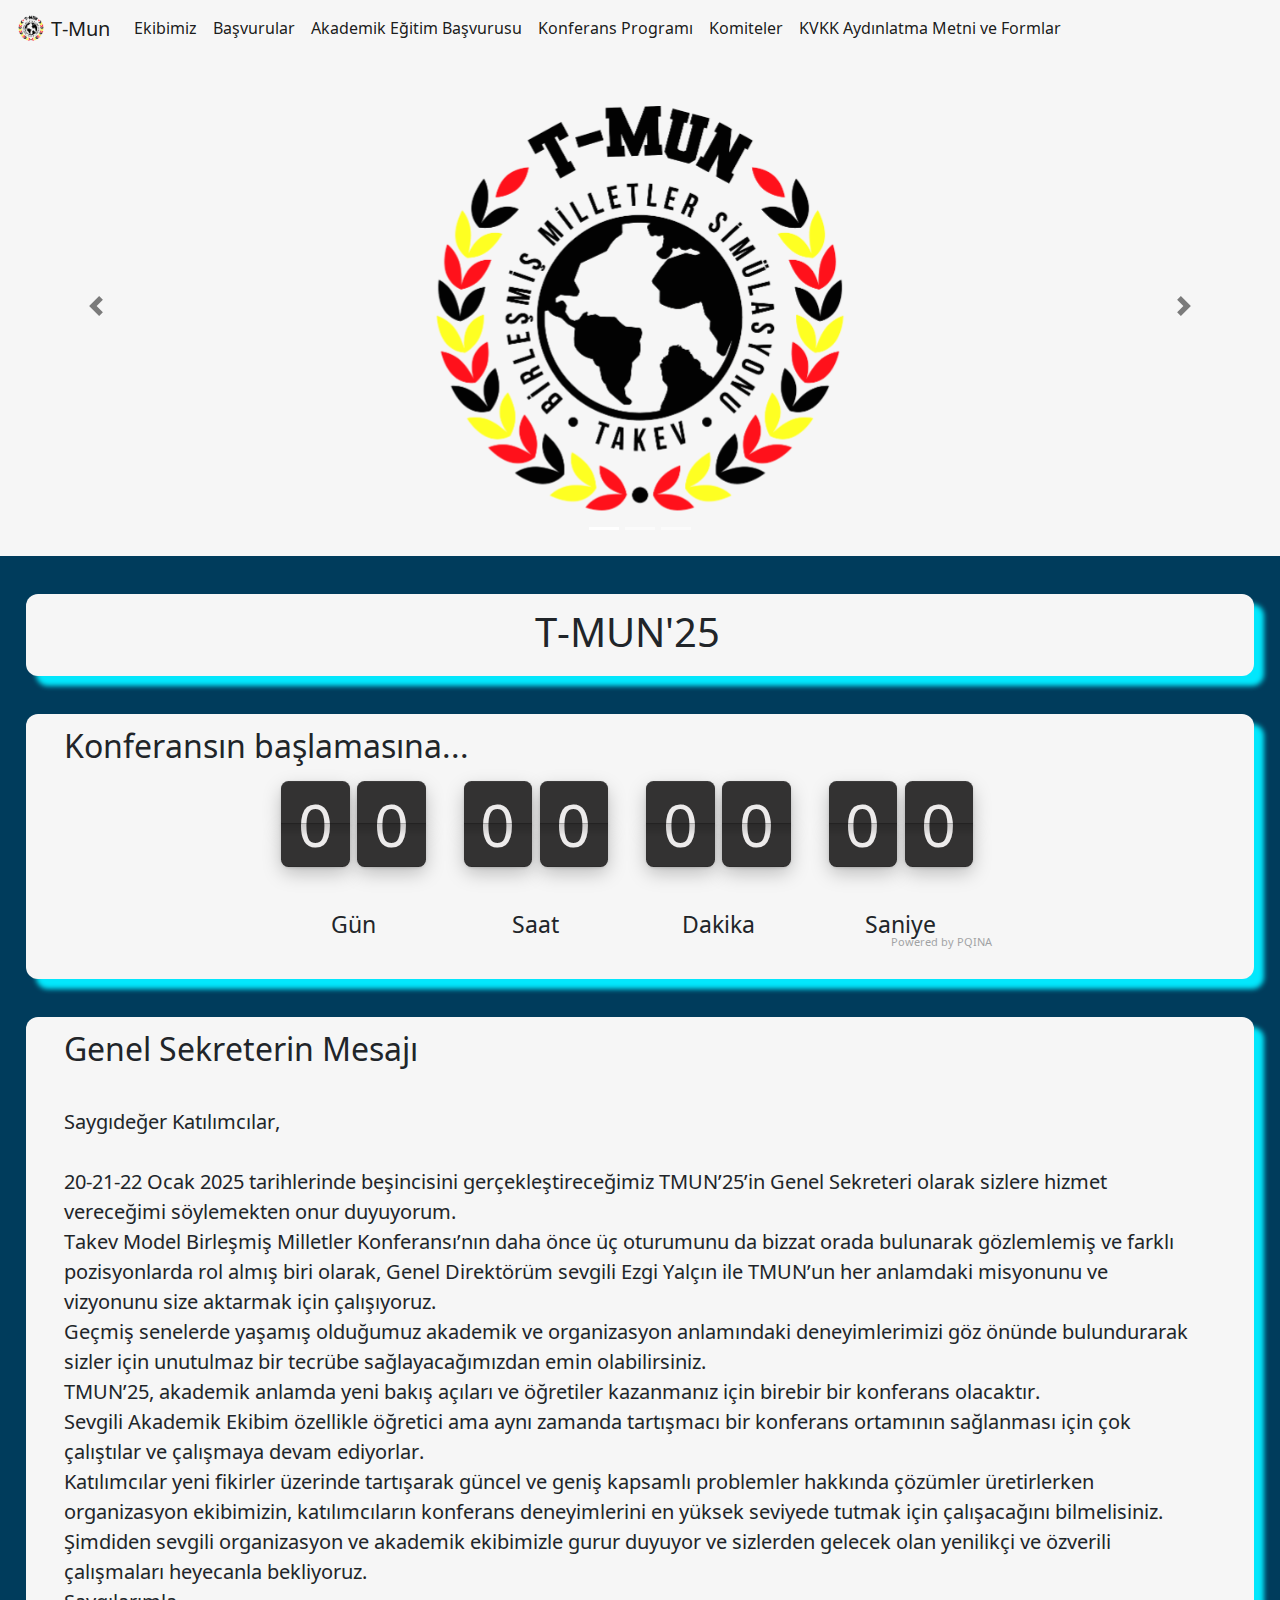
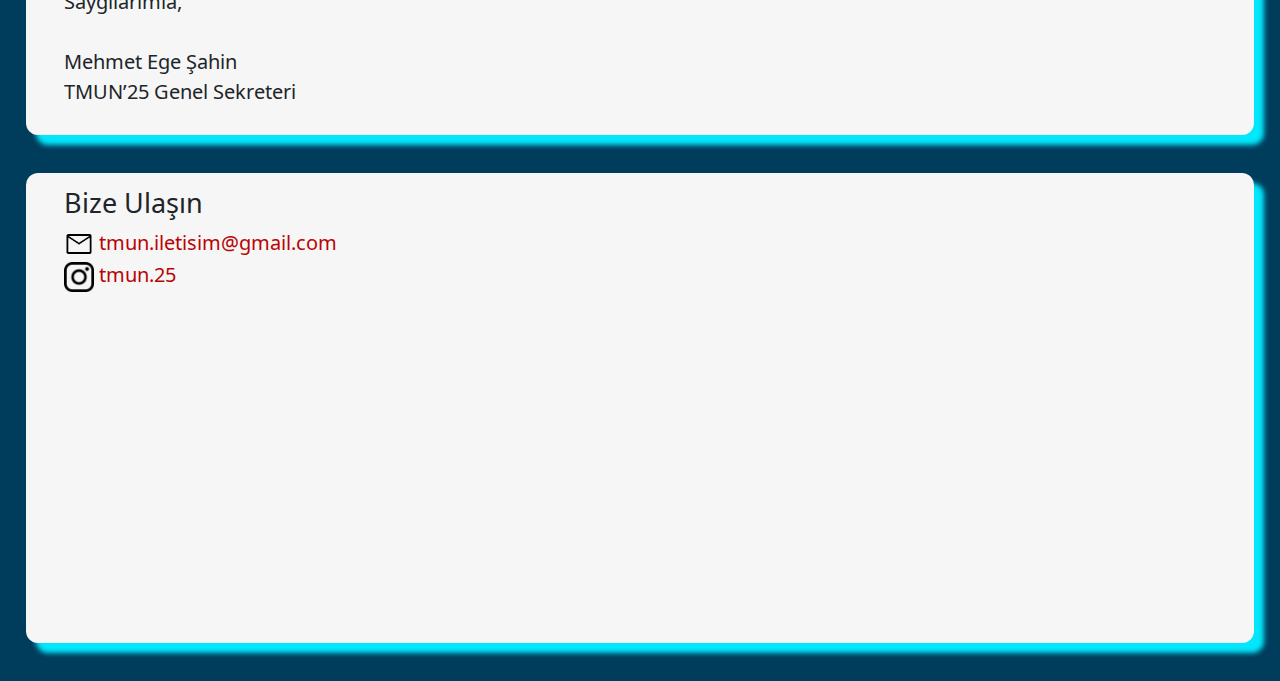
<file: index.html>
<!DOCTYPE html>
<html lang="tr">

<head>

    <meta name="viewport" content="width=device-width, initial-scale=1" />
    <meta charset="UTF-8">

    <!-- SİTE BAŞLIK İSMİ -->

    <title>T-MUN</title>
    <link rel="stylesheet" href="https://cdn.jsdelivr.net/npm/bootstrap@4.0.0/dist/css/bootstrap.min.css"
        integrity="sha384-Gn5384xqQ1aoWXA+058RXPxPg6fy4IWvTNh0E263XmFcJlSAwiGgFAW/dAiS6JXm" crossorigin="anonymous">
    <link rel="stylesheet" href="mun.css" />

    <!-- SİTE TİTLE LOGO KISMI -->

    <link rel="shortcut icon" type="image/png" href="logo-icon/tmunlogo.png" />

    <!-- FONT EKLEME -->

    <style>
        @import url('https://fonts.googleapis.com/css2?family=Noto+Sans+Mende+Kikakui&display=swap');
    </style>

    <!-- COUNTDOWN SOURCE -->

    <link rel="stylesheet" href="flip/flip.min.css" />


</head>

<body>

    <!-- ÜSTTEKİ BEYAZ NAVBAR LOGO KISMI -->

    <nav class="navbar navbar-expand-lg navbar-light">
        <a class="navbar-brand" href="index.html">
            <img src="logo-icon/tmunlogo.png" width="30" height="30" class="d-inline-block align-top" alt=""> T-Mun
        </a>

        <!-- NAVBAR KISMI -->

        <button class="navbar-toggler" type="button" data-toggle="collapse" data-target="#navbarNavAltMarkup"
            aria-controls="navbarNavAltMarkup" aria-expanded="false" aria-label="Toggle navigation">
            <span class="navbar-toggler-icon"></span>
        </button>



        <div class="collapse navbar-collapse" id="navbarNavAltMarkup">
            <div class="navbar-nav">
                <a class="nav-item nav-link active" href="ekip.html">Ekibimiz</a>
                <a class="nav-item nav-link active" href="basvuru.html">Başvurular</a>
                <a class="nav-item nav-link active" href="akademik_basvuru.html">Akademik Eğitim Başvurusu</a>
                <a class="nav-item nav-link active" href="program.html">Konferans Programı</a>
                <a class="nav-item nav-link active" href="komite.html">Komiteler</a>
                <a class="nav-item nav-link active" href="kvkk.html">KVKK Aydınlatma Metni ve Formlar</a>
            </div>
    </nav>



    <!-- CAROUSEL (AKTİF HAREKETLİ) KISIM -->


    <div id="carouselExampleIndicators" class="carousel slide" data-ride="carousel" data-interval="5000">
        <ol class="carousel-indicators">
            <li data-target="#carouselExampleIndicators" data-slide-to="0" class="active"></li>
            <li data-target="#carouselExampleIndicators" data-slide-to="1"></li>
            <li data-target="#carouselExampleIndicators" data-slide-to="2"></li>
        </ol>
        <div class="carousel-inner">
            <div class="carousel-item active">
                <div class="d-flex justify-content-center">
                    <a>
                        <img src="logo-icon/tmunlogo.png" alt="...">
                    </a>
                </div>
            </div>
            <!--<div class="carousel-item">
                <div class="d-flex justify-content-center">
                    <a>
                        <img src="site-ici-foto/akademi_ekibi.jpeg" alt="...">
                    </a>
                </div>
            </div>
            <div class="carousel-item">
                <div class="d-flex justify-content-center">
                    <a>
                        <img src="site-ici-foto/orga_ekibi.jpeg" alt="...">
                    </a>
                </div>
            </div>-->
        </div>
        <a class="carousel-control-prev" href="#carouselExampleIndicators" role="button" data-slide="prev">
            <span class="carousel-control-prev-icon" aria-hidden="true"></span>
            <span class="sr-only">Previous</span>
        </a>
        <a class="carousel-control-next" href="#carouselExampleIndicators" role="button" data-slide="next">
            <span class="carousel-control-next-icon" aria-hidden="true">
            </span>
            <span class="sr-only">Next</span>
        </a>
    </div>


    <!-- T-MUN LOGO KISMI (MUHTEMELEN GEÇİCİ) -->

    <!-- <div class="logo">
        <img style="margin-left: auto;
                    margin-right: auto;
                    display: block;
                    margin-top: 2vw;
                    width: 350px; 
                    height: 350px;
                    border: 5px solid white;
                    border-radius: 12px;
                    box-shadow: 10px 10px 5px #620000;
                    margin-bottom: 2vw;" class="tmun-logo" src="logo-icon/T-MUN LOGO.jpg">
    </div>
    -->

    <div class="metin">
        <h1>
            <center>T-MUN'25</center>
        </h1>
    </div>

    <!-- COUNTDOWN KISMI -->

    <div class="metin">
        <h2>Konferansın başlamasına...</h2>
        <div class="container" style="margin: 15px auto; max-width: 760px;">
            <div class="tick" data-did-init="handleTickInit">
                <div data-repeat="true" data-layout="horizontal center fit"
                    data-transform="preset(d, h, m, s) -> delay">
                    <div class="tick-group">
                        <div data-key="value" data-repeat="true" data-transform="pad(00) -> split -> delay">
                            <span data-view="flip"></span>
                        </div>
                        <span data-key="label" data-view="text" class="tick-label"></span>
                    </div>
                </div>
            </div>
        </div>
    </div>

    <!-- GENEL SEKRETERİN MESAJI KISMI -->

    <div class="metin">
        <h2>Genel Sekreterin Mesajı</h2>
        <p>
            <br> Saygıdeğer Katılımcılar,
            <br>
            <br> 20-21-22 Ocak  2025 tarihlerinde beşincisini gerçekleştireceğimiz TMUN’25’in Genel Sekreteri olarak sizlere hizmet vereceğimi söylemekten onur duyuyorum.  
            <br> Takev Model Birleşmiş Milletler Konferansı’nın daha önce üç oturumunu da bizzat orada bulunarak gözlemlemiş ve farklı pozisyonlarda rol almış biri olarak, Genel Direktörüm sevgili Ezgi Yalçın ile TMUN’un her anlamdaki misyonunu ve vizyonunu size aktarmak için çalışıyoruz. 
            <br> Geçmiş senelerde yaşamış olduğumuz akademik ve organizasyon anlamındaki deneyimlerimizi göz önünde bulundurarak sizler için unutulmaz bir tecrübe sağlayacağımızdan emin olabilirsiniz. 
            <br> TMUN’25, akademik anlamda yeni bakış açıları ve öğretiler kazanmanız için birebir bir konferans olacaktır. 
            <br> Sevgili Akademik Ekibim özellikle öğretici ama aynı zamanda tartışmacı bir konferans ortamının sağlanması için çok çalıştılar ve çalışmaya devam ediyorlar.
            <br> Katılımcılar yeni fikirler üzerinde tartışarak güncel ve geniş kapsamlı problemler hakkında çözümler üretirlerken organizasyon ekibimizin, katılımcıların konferans deneyimlerini en yüksek seviyede tutmak için çalışacağını bilmelisiniz. 
            <br> Şimdiden sevgili organizasyon ve akademik ekibimizle gurur duyuyor ve sizlerden gelecek olan yenilikçi ve özverili çalışmaları heyecanla bekliyoruz.
            <br> Saygılarımla,
            <br> 
            <br> Mehmet Ege Şahin
            <br> TMUN’25 Genel Sekreteri
        </p>
    </div>
    <!-- KONFERANS PROGRAMI KISMI 

    <div style="background-color: #F6F6F6; margin-right: 2vw; margin-left: 2vw; margin-top: 3vw; margin-bottom: 1vw; padding-right: 2vw; padding-top: 1vw; padding-bottom: 1vw; border-radius: 12px; text-align: center; box-shadow: 10px 10px 5px #620000;">
        <h1>Konferans Programı</h1>
    </div>
    <div class="card-group">
        <div class="card" style="padding-right: 2vw; padding-top: 1vw; padding-bottom: 1vw; margin-right: 2vw; margin-left: 2vw; margin-top: 2vw; margin-bottom: 3vw; border-radius: 12px; box-shadow: 10px 10px 5px #620000;">
          <div class="card-body">
            <h5 class="card-title"><b><u>20 Ocak</u></b></h5>
            <p class="card-text">
                <u><b>8.45-9.30</b></u> Karşılama <br>
                <u><b>9.30-9.40</b></u> Komitelere Geçiş <br>
                <u><b>9.50-10.20</b></u> A Grubu Açılış Konuşması/B Grubu Tanışma + Fotoğraf Çekimi <br>
                <u><b>10.30-11.00</b></u> B Grubu Açılış Konuşması/A Grubu Tanışma + Fotoğraf Çekimi <br>
                <u><b>11.10-12.15</b></u> 1.Oturum <br>
                <u><b>12.15-12.30</b></u> A Grubu Kahve Arası <br>
                <u><b>12.15-13.30</b></u> B Grubu Öğle Arası <br>
                <u><b>12.30-13.30</b></u> A Grubu 2. Oturum <br>
                <u><b>13.30-14.30</b></u> B Grubu 2. Oturum <br>
                <u><b>13.30-14.45</b></u> A Grubu Öğle Arası <br>
                <u><b>14.30-14.45</b></u> B Grubu Kahve Arası <br>
                <u><b>14.00-14.45</b></u> A Grubu Öğle Arası <br>
                <u><b>14.45-16.00</b></u> 3. Oturum <br>
                <u><b>16.00-16.20</b></u> Kahve Arası <br>
                <u><b>16.20-18.00</b></u> 4. Oturum <br></p>
          </div>
        </div>
        <div class="card" style="padding-right: 2vw; padding-top: 1vw; padding-bottom: 1vw; margin-right: 2vw; margin-left: 2vw; margin-top: 2vw; margin-bottom: 3vw; border-radius: 12px; box-shadow: 10px 10px 5px #620000;">
          <div class="card-body">
            <h5 class="card-title"><b><u>21 Ocak</u></b></h5>
            <p class="card-text">
                <u><b>9.15-10.45</b></u> 5.Oturum <br>
                <u><b>10.45-11.00</b></u> Kahve Arası <br>
                <u><b>11.00-12.15</b></u> 6.Oturum <br>
                <u><b>12.15-12.30</b></u> A Grubu Kahve Arası <br>
                <u><b>12.15-13.30</b></u> B Grubu Öğle Arası <br>
                <u><b>12.30-13.30</b></u> A Grubu 2. Oturum <br>
                <u><b>13.30-14.30</b></u> B Grubu 2. Oturum <br>
                <u><b>13.30-14.45</b></u> A Grubu Öğle Arası <br>
                <u><b>14.30-14.45</b></u> B Grubu Kahve Arası <br> 
                <u><b>14.45-16.00</b></u> 8. Oturum <br>
                <u><b>16.00-16.15</b></u> Kahve Arası <br>
                <u><b>16.15-17.30</b></u> 9.Oturum <br>
                <u><b>19.00-21.30</b></u> Parti</p>
          </div>
        </div>
        <div class="card" style="padding-right: 2vw; padding-top: 1vw; padding-bottom: 1vw; margin-right: 2vw; margin-left: 2vw; margin-top: 2vw; margin-bottom: 3vw; border-radius: 12px; box-shadow: 10px 10px 5px #620000;">
          <div class="card-body">
            <h5 class="card-title"><b><u>22 Ocak</u></b></h5>
            <p class="card-text">
                <u><b>9.15-10.45</b></u> 10.Oturum <br>
                <u><b>10.45-11.00</b></u> Kahve Arası <br>
                <u><b>11.00-12.15</b></u> 11. Oturum <br>
                <u><b>12.15-12.30</b></u> A Grubu Kahve Arası <br>
                <u><b>12.15-13.30</b></u> B Grubu Öğle Arası <br>
                <u><b>12.30-13.30</b></u> A Grubu 2. Oturum <br>
                <u><b>13.30-14.30</b></u> B Grubu 2. Oturum <br>
                <u><b>13.30-14.45</b></u> A Grubu Öğle Arası <br>
                <u><b>14.30-14.45</b></u> B Grubu Kahve Arası <br>
                <u><b>14.45-15.30</b></u> 13.Oturum <br>
                <u><b>15.30-16.30</b></u> Kapanış Töreni</p>
          </div>
        </div>
      </div>
    
    -->
    <!-- BİZE ULAŞIN KISMI -->

    <div class="info">
        <h1 style="font-size: 27px;">Bize Ulaşın</h1>
        <p style="font-size: 20px;" class="simge"><img img src="logo-icon/mail_icon.png" width="30vw">&nbsp;<a
                style="color: #B90504" href="mailto:tmun.iletisim@gmail.com" target="_blank">tmun.iletisim@gmail.com</a>
            <br>
            <img img src="logo-icon/instagram-logo.png" width="30vw">&nbsp;<a style="color: #B90504"
                href="https://www.instagram.com/tmun.25/" target="_blank">tmun.25</a>
        </p>
        <p class="map"><iframe
                src="https://www.google.com/maps/embed?pb=!1m18!1m12!1m3!1d3126.7622119885145!2d26.991275715613256!3d38.40074678366982!2m3!1f0!2f0!3f0!3m2!1i1024!2i768!4f13.1!3m3!1m2!1s0x14bbdce63d42e189%3A0x86255f409e2ed043!2sPrivate%20Takev%20Schools%20-%20High%20School%20Takev%20Narlidere!5e0!3m2!1sen!2str!4v1669569703725!5m2!1sen!2str"
                width="100%" height="300" style="border:0;" allowfullscreen="" loading="lazy"
                referrerpolicy="no-referrer-when-downgrade">
            </iframe></p>
    </div>

    <script src="https://code.jquery.com/jquery-3.2.1.slim.min.js"
        integrity="sha384-KJ3o2DKtIkvYIK3UENzmM7KCkRr/rE9/Qpg6aAZGJwFDMVNA/GpGFF93hXpG5KkN"
        crossorigin="anonymous"></script>
    <script src="https://cdn.jsdelivr.net/npm/popper.js@1.12.9/dist/umd/popper.min.js"
        integrity="sha384-ApNbgh9B+Y1QKtv3Rn7W3mgPxhU9K/ScQsAP7hUibX39j7fakFPskvXusvfa0b4Q"
        crossorigin="anonymous"></script>
    <script src="https://cdn.jsdelivr.net/npm/bootstrap@4.0.0/dist/js/bootstrap.min.js"
        integrity="sha384-JZR6Spejh4U02d8jOt6vLEHfe/JQGiRRSQQxSfFWpi1MquVdAyjUar5+76PVCmYl"
        crossorigin="anonymous"></script> <!-- BOOTSTRAP SOURCE -->
    <script src="flip/flip.min.js"></script> <!-- COUNTDOWN SOURCE -->

    <!-- COUNTDOWN KODU -->


    <script>
        function handleTickInit(tick) {

            var locale = {
                YEAR_PLURAL: 'Yıl',
                YEAR_SINGULAR: 'Yıl',
                MONTH_PLURAL: 'Ay',
                MONTH_SINGULAR: 'Ay',
                WEEK_PLURAL: 'Hafta',
                WEEK_SINGULAR: 'Hafta',
                DAY_PLURAL: 'Gün',
                DAY_SINGULAR: 'Gün',
                HOUR_PLURAL: 'Saat',
                HOUR_SINGULAR: 'Saat',
                MINUTE_PLURAL: 'Dakika',
                MINUTE_SINGULAR: 'Dakika',
                SECOND_PLURAL: 'Saniye',
                SECOND_SINGULAR: 'Saniye',
                MILLISECOND_PLURAL: 'Milisaniye',
                MILLISECOND_SINGULAR: 'Milisaniye'
            };

            for (var key in locale) {
                if (!locale.hasOwnProperty(key)) {
                    continue;
                }
                tick.setConstant(key, locale[key]);
            }


            Tick.count.down('2025-01-20 11:30:00').onupdate = function (value) {
                tick.value = value;
            };
        }
    </script>

</body>

</html>
</file>
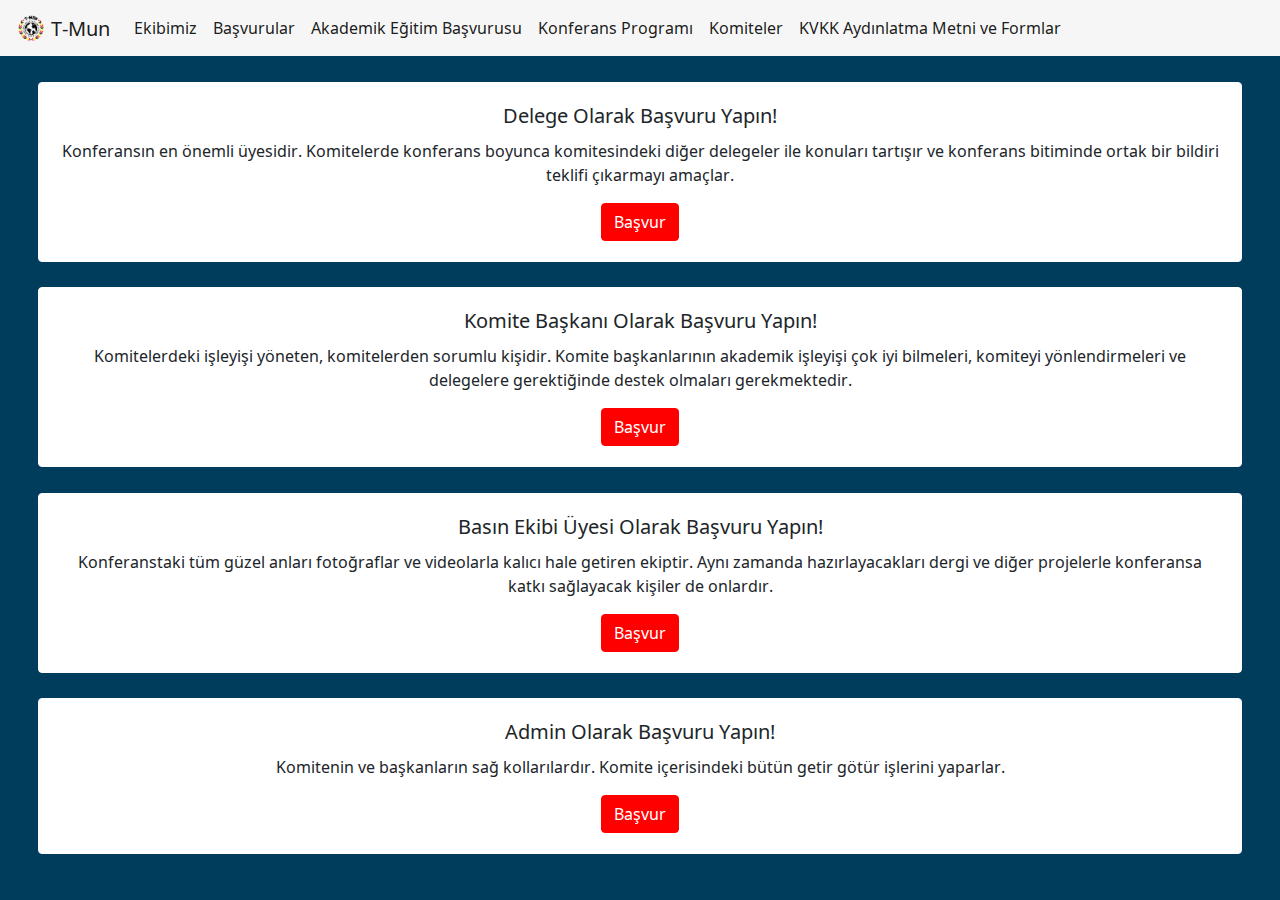
<file: basvuru.html>
<!DOCTYPE html>
<html lang="tr">

<head>
    <meta name="viewport" content="width=device-width; initial-scale=1.0; maximum-scale=1.0; user-scalable" />
    <meta charset="UTF-8">
    <title>T-MUN</title>
    <link rel="stylesheet" href="https://cdn.jsdelivr.net/npm/bootstrap@4.0.0/dist/css/bootstrap.min.css" integrity="sha384-Gn5384xqQ1aoWXA+058RXPxPg6fy4IWvTNh0E263XmFcJlSAwiGgFAW/dAiS6JXm" crossorigin="anonymous">
    <link rel="stylesheet" href="mun.css" />
    <link rel="shortcut icon" type="image/png" href="logo-icon/tmunlogo.png" />
    <style>
        @import url('https://fonts.googleapis.com/css2?family=Noto+Sans+Mende+Kikakui&display=swap');
    </style>
</head>

<body>
    <nav class="navbar navbar-expand-lg navbar-light">
        <a class="navbar-brand" href="index.html">
            <img src="logo-icon/tmunlogo.png" width="30" height="30" class="d-inline-block align-top" alt=""> T-Mun
        </a>
        <button class="navbar-toggler" type="button" data-toggle="collapse" data-target="#navbarNavAltMarkup" aria-controls="navbarNavAltMarkup" aria-expanded="false" aria-label="Toggle navigation">
              <span class="navbar-toggler-icon"></span>
            </button>
        <div class="collapse navbar-collapse" id="navbarNavAltMarkup">
            <div class="navbar-nav">
                <a class="nav-item nav-link active" href="ekip.html">Ekibimiz</a>
                <a class="nav-item nav-link active" href="basvuru.html">Başvurular</a>
                <a class="nav-item nav-link active" href="akademik_basvuru.html">Akademik Eğitim Başvurusu</a>
                <a class="nav-item nav-link active" href="program.html">Konferans Programı</a>
                <a class="nav-item nav-link active" href="komite.html">Komiteler</a>
                <a class="nav-item nav-link active" href="kvkk.html">KVKK Aydınlatma Metni ve Formlar</a>
            </div>
        </div>
    </nav>
    <div class="basvuru">
        <div class="card">
            <div class="card-body">
                <!--<img class="card-img-top" img src="site-ici-foto/delege_foto.jpeg" alt="Card image cap">-->
                <h5 class="card-title">Delege Olarak Başvuru Yapın!</h5>
                <p class="card-text">Konferansın en önemli üyesidir. Komitelerde konferans boyunca komitesindeki diğer delegeler ile konuları tartışır ve konferans bitiminde ortak bir bildiri teklifi çıkarmayı amaçlar.</p>
                <a href="https://docs.google.com/forms/d/e/1FAIpQLScY8IB0uBlyaGjVZYtqi2fPQiPgZGR_N_T7lc78F2VF8PuhqQ/viewform" target="_blank"  class="btn btn-primary">Başvur</a>
            </div>
        </div>
        <div class="card">
            <div class="card-body">
                <!--<img class="card-img-top" img src="site-ici-foto/komite_baskanı_foto.jpeg" alt="Card image cap">-->
                <h5 class="card-title">Komite Başkanı Olarak Başvuru Yapın!</h5>                
                <p class="card-text">Komitelerdeki işleyişi yöneten, komitelerden sorumlu kişidir. Komite başkanlarının akademik işleyişi çok iyi bilmeleri, komiteyi yönlendirmeleri ve delegelere gerektiğinde destek olmaları gerekmektedir.</p>
                <a href="https://docs.google.com/forms/d/e/1FAIpQLSfOdbwhmj8t2PDM5rBUsqNQvDyILjCERgWVXyoc7QYJFEaPyg/viewform" target="_blank" class="btn btn-primary">Başvur</a>
            </div>
        </div>
        <div class="card">
            <div class="card-body">
                <!--<img class="card-img-top" img src="site-ici-foto/press-site.JPG" alt="Card image cap">-->
                <h5 class="card-title">Basın Ekibi Üyesi Olarak Başvuru Yapın!</h5>                
                <p class="card-text">Konferanstaki tüm güzel anları fotoğraflar ve videolarla kalıcı hale getiren ekiptir. Aynı zamanda hazırlayacakları dergi ve diğer projelerle konferansa katkı sağlayacak kişiler de onlardır.</p>
                <a href="https://docs.google.com/forms/d/e/1FAIpQLSeReYaypW3H2LLJiXDKsnl0jWo0TTh2IOTgfavUiLaRGAhmPw/viewform" target="_blank" class="btn btn-primary">Başvur</a>
            </div>
        </div>
        <div class="card" style="margin-bottom: 2vw;">
            <div class="card-body">
                <h5 class="card-title">Admin Olarak Başvuru Yapın!</h5>                
                <p class="card-text">Komitenin ve başkanların sağ kollarılardır. Komite içerisindeki bütün getir götür işlerini yaparlar.</p>
                <a href="https://docs.google.com/forms/d/e/1FAIpQLSe-WEv_jSHSZo_gttLFzJdYQjzMncvUoMnp9DtWEEQZ-3J4jw/viewform" target="_blank" class="btn btn-primary">Başvur</a>
            </div>
        </div>
    </div>
    <script src="https://code.jquery.com/jquery-3.2.1.slim.min.js" integrity="sha384-KJ3o2DKtIkvYIK3UENzmM7KCkRr/rE9/Qpg6aAZGJwFDMVNA/GpGFF93hXpG5KkN" crossorigin="anonymous"></script>
    <script src="https://cdn.jsdelivr.net/npm/popper.js@1.12.9/dist/umd/popper.min.js" integrity="sha384-ApNbgh9B+Y1QKtv3Rn7W3mgPxhU9K/ScQsAP7hUibX39j7fakFPskvXusvfa0b4Q" crossorigin="anonymous"></script>
    <script src="https://cdn.jsdelivr.net/npm/bootstrap@4.0.0/dist/js/bootstrap.min.js" integrity="sha384-JZR6Spejh4U02d8jOt6vLEHfe/JQGiRRSQQxSfFWpi1MquVdAyjUar5+76PVCmYl" crossorigin="anonymous"></script>
</body>

</html>
</file>
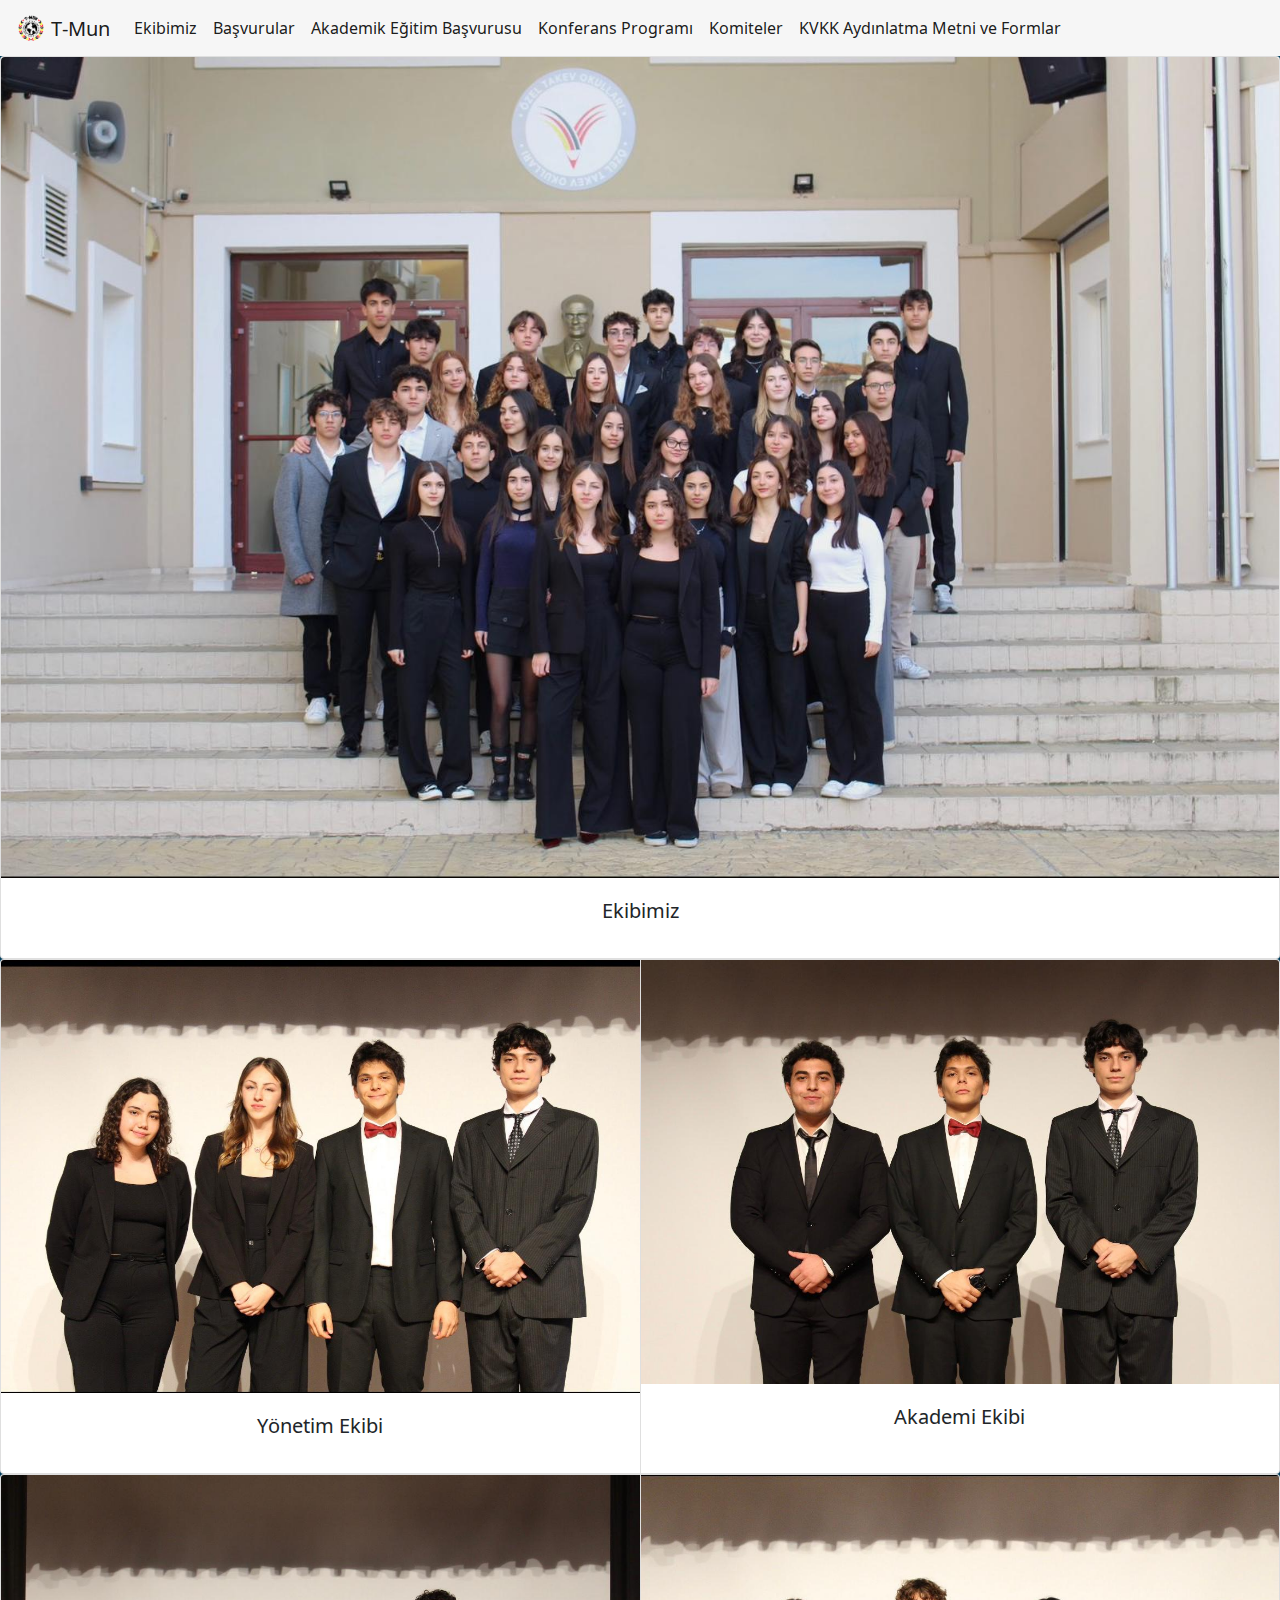
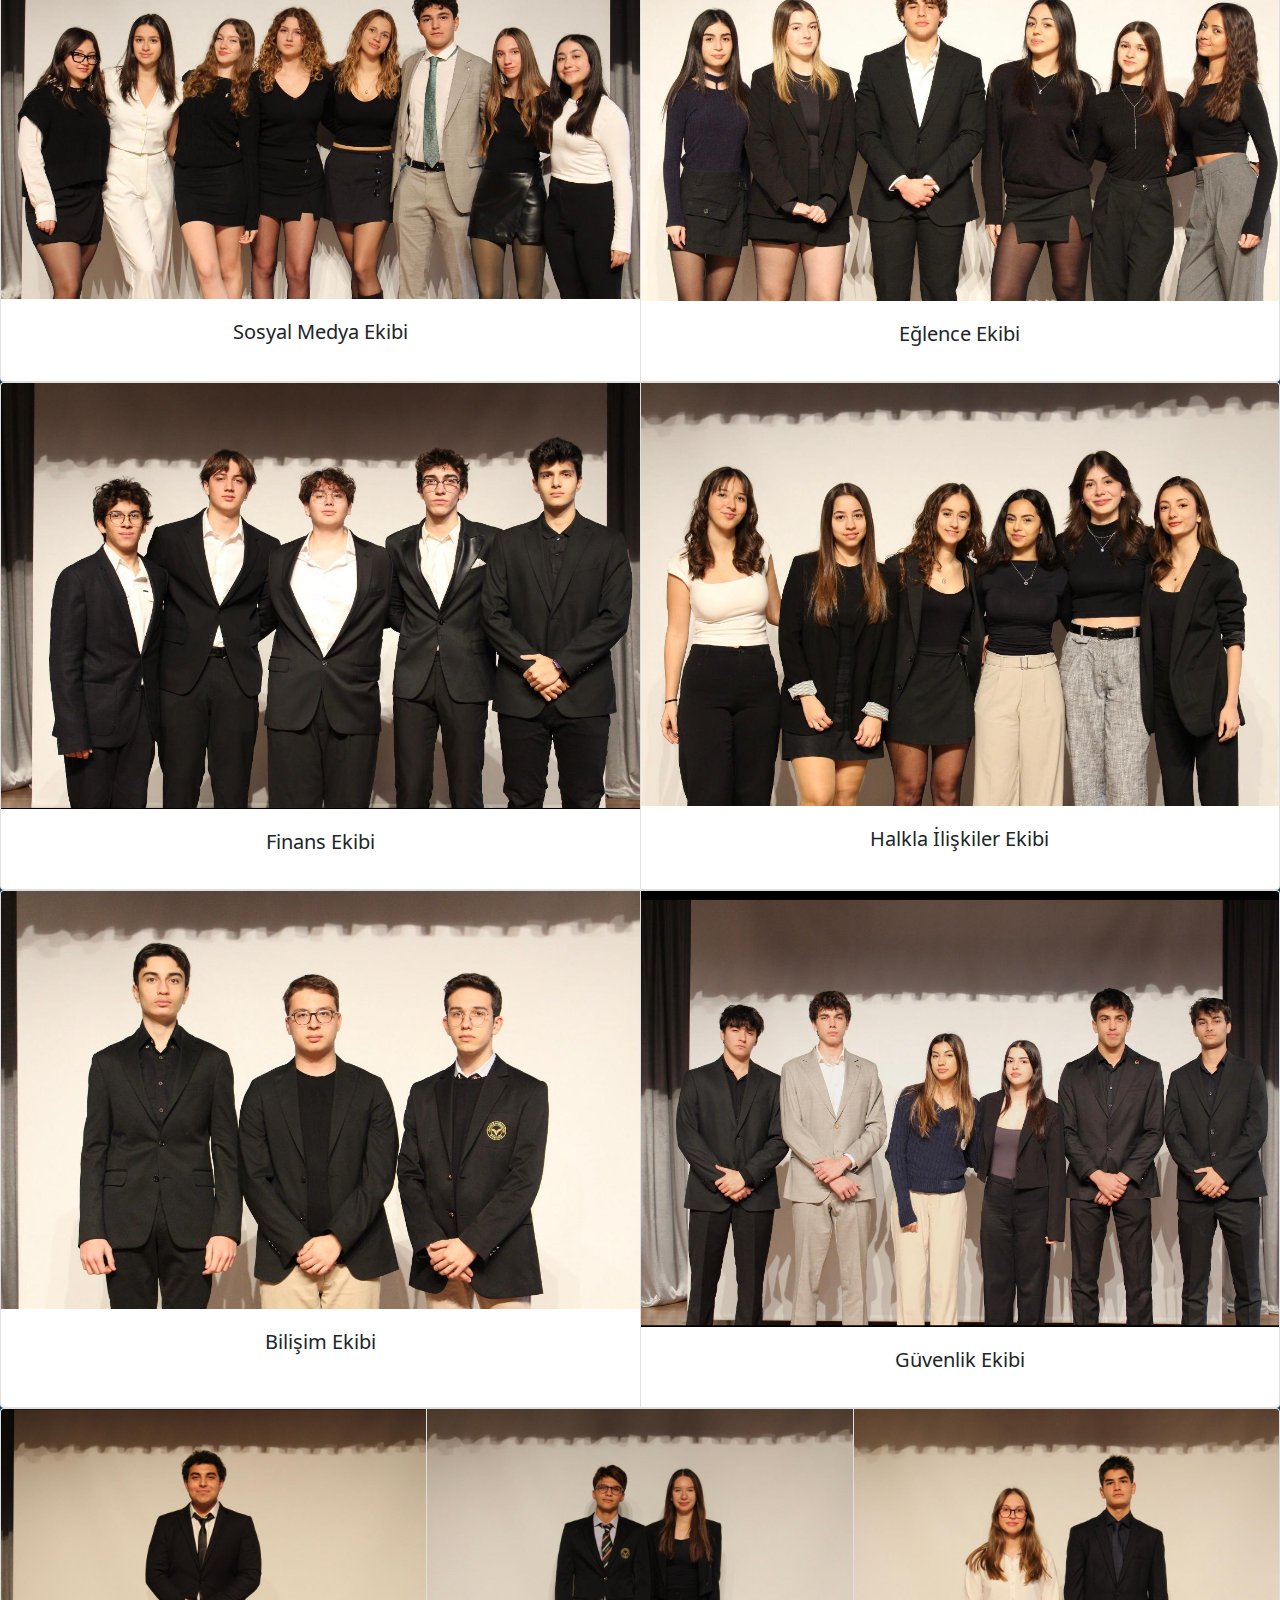
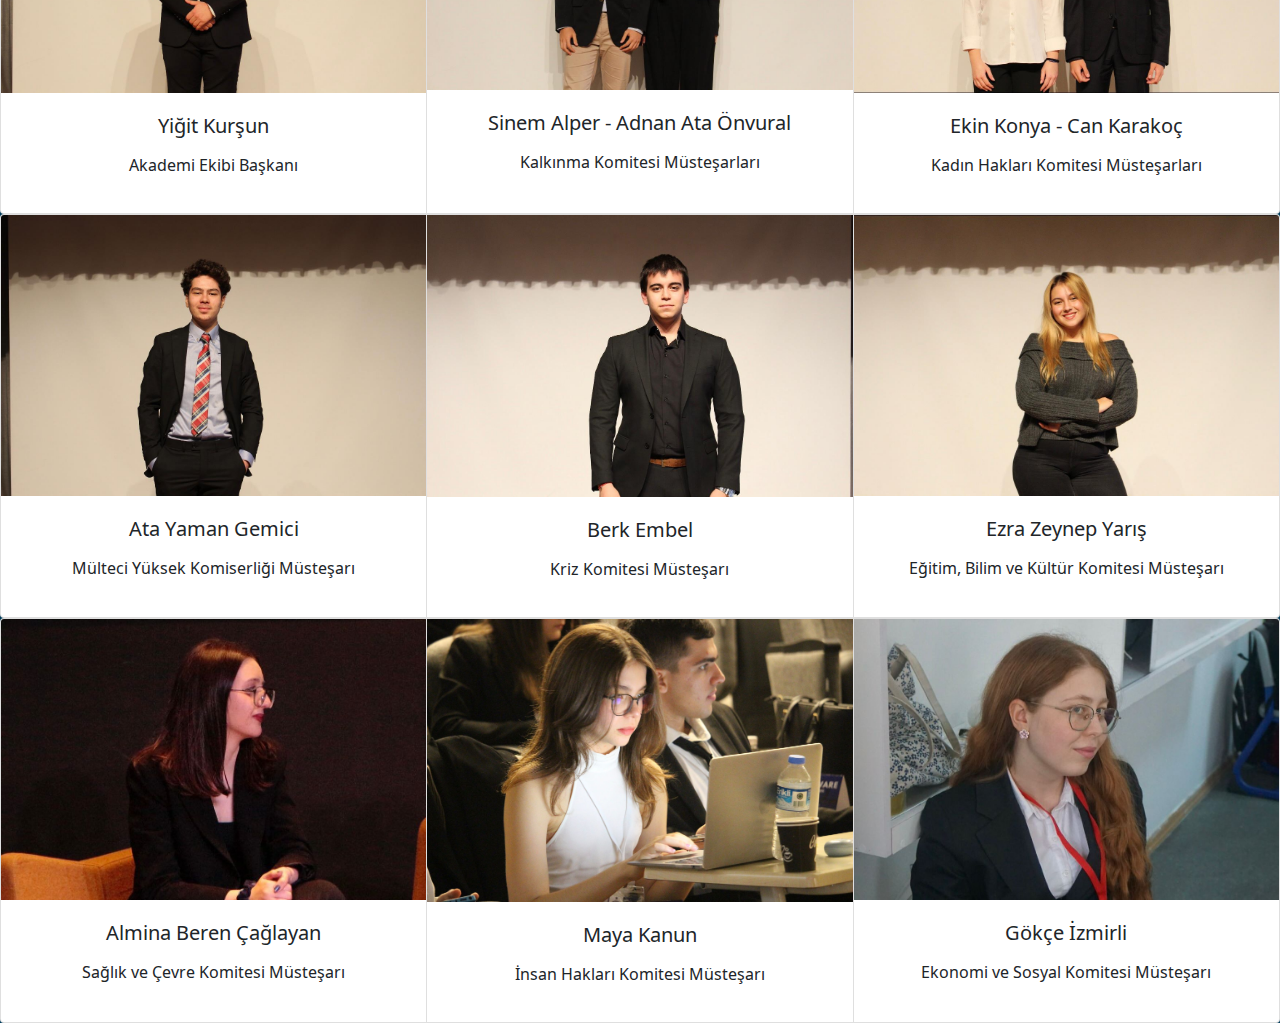
<file: ekip.html>
<!DOCTYPE html>
<html lang="tr">

<head>
    <meta name="viewport" content="width=device-width, initial-scale=1" />
    <meta charset="UTF-8">
    <title>T-MUN</title>
    <link rel="stylesheet" href="https://cdn.jsdelivr.net/npm/bootstrap@4.0.0/dist/css/bootstrap.min.css" integrity="sha384-Gn5384xqQ1aoWXA+058RXPxPg6fy4IWvTNh0E263XmFcJlSAwiGgFAW/dAiS6JXm" crossorigin="anonymous">
    <link rel="stylesheet" href="mun.css" />
    <link rel="shortcut icon" type="image/png" href="logo-icon/tmunlogo.png" />
    <style>
        @import url('https://fonts.googleapis.com/css2?family=Noto+Sans+Mende+Kikakui&display=swap');
    </style>
</head>

<body>
    <nav class="navbar navbar-expand-lg navbar-light">
        <a class="navbar-brand" href="index.html">
            <img src="logo-icon/tmunlogo.png" width="30" height="30" class="d-inline-block align-top" alt=""> T-Mun
        </a>
        <button class="navbar-toggler" type="button" data-toggle="collapse" data-target="#navbarNavAltMarkup" aria-controls="navbarNavAltMarkup" aria-expanded="false" aria-label="Toggle navigation">
              <span class="navbar-toggler-icon"></span>
            </button>
        <div class="collapse navbar-collapse" id="navbarNavAltMarkup">
            <div class="navbar-nav">
                <a class="nav-item nav-link active" href="ekip.html">Ekibimiz</a>
                <a class="nav-item nav-link active" href="basvuru.html">Başvurular</a>
                <a class="nav-item nav-link active" href="akademik_basvuru.html">Akademik Eğitim Başvurusu</a>
                <a class="nav-item nav-link active" href="program.html">Konferans Programı</a>
                <a class="nav-item nav-link active" href="komite.html">Komiteler</a>
                <a class="nav-item nav-link active" href="kvkk.html">KVKK Aydınlatma Metni ve Formlar</a>
            </div>
        </div>
    </nav>
    <div class="card-group">
        <div class="card">
            <img class="card-img-top" img src="ekip-foto/toplu.jpeg" alt="Card image cap">
            <div class="card-body">
                <h5 class="card-title" style="margin-left: middle;">
                    <center>Ekibimiz</center>
                </h5>
                <p class="card-text"></p>
                <p class="card-text"><small class="text-muted"></small></p>
            </div>
        </div>
    </div>
    <div class="card-group">
        <div class="card">
            <img class="card-img-top" img src="ekip-foto/yonetim.jpeg" alt="Card image cap">
            <div class="card-body">
                <h5 class="card-title" style="margin-left: middle;">
                    <center>Yönetim Ekibi</center>
                </h5>
                <p class="card-text"></p>
                <p class="card-text"><small class="text-muted"></small></p>
            </div>
        </div>
        <div class="card">
            <img class="card-img-top" img src="ekip-foto/akademi.jpeg" alt="Card image cap">
            <div class="card-body">
                <h5 class="card-title" style="margin-left: middle;">
                    <center>Akademi Ekibi</center>
                </h5>
                <p class="card-text"></p>
                <p class="card-text"><small class="text-muted"></small></p>
            </div>
        </div>
    </div>
    <div class="card-group">
        <div class="card">
            <img class="card-img-top" img src="ekip-foto/sosyal_medya.jpeg" alt="Card image cap">
            <div class="card-body">
                <h5 class="card-title" style="margin-left: middle;">
                    <center>Sosyal Medya Ekibi</center>
                </h5>
                <p class="card-text"></p>
                <p class="card-text"><small class="text-muted"></small></p>
            </div>
        </div>
        <div class="card">
            <img class="card-img-top" img src="ekip-foto/eglence.jpeg" alt="Card image cap">
            <div class="card-body">
                <h5 class="card-title" style="margin-left: middle;">
                    <center>Eğlence Ekibi</center>
                </h5>
                <p class="card-text"></p>
                <p class="card-text"><small class="text-muted"></small></p>
            </div>
        </div>
    </div>
    <div class="card-group">
        <div class="card">
            <img class="card-img-top" img src="ekip-foto/finans.jpeg" alt="Card image cap">
            <div class="card-body">
                <h5 class="card-title" style="margin-left: middle;">
                    <center>Finans Ekibi</center>
                </h5>
                <p class="card-text"></p>
                <p class="card-text"><small class="text-muted"></small></p>
            </div>
        </div>
        <div class="card">
            <img class="card-img-top" img src="ekip-foto/pr.jpeg" alt="Card image cap">
            <div class="card-body">
                <h5 class="card-title" style="margin-left: middle;">
                    <center>Halkla İlişkiler Ekibi</center>
                </h5>
                <p class="card-text"></p>
                <p class="card-text"><small class="text-muted"></small></p>
            </div>
        </div>
    </div>
    <div class="card-group">
        <div class="card">
            <img class="card-img-top" img src="ekip-foto/it.jpeg" alt="Card image cap">
            <div class="card-body">
                <h5 class="card-title" style="margin-left: middle;">
                    <center>Bilişim Ekibi</center>
                </h5>
                <p class="card-text"></p>
                <p class="card-text"><small class="text-muted"></small></p>
            </div>
        </div>
        <div class="card">
            <img class="card-img-top" img src="ekip-foto/guvenlik.jpeg" alt="Card image cap">
            <div class="card-body">
                <h5 class="card-title" style="margin-left: middle;">
                    <center>Güvenlik Ekibi</center>
                </h5>
                <p class="card-text"></p>
                <p class="card-text"><small class="text-muted"></small></p>
            </div>
        </div>
    </div>
    <div class="card-group">
        <div class="card">
            <img class="card-img-top" img src="ekip-foto/komite/akademi_baskani.jpeg" alt="Card image cap">
            <div class="card-body">
                <h5 class="card-title">
                    <center>Yiğit Kurşun</center>
                </h5>
                <p class="card-text">
                    <center>Akademi Ekibi Başkanı</center>
                </p>
                <p class="card-text"><small class="text-muted"></small></p>
            </div>
        </div>
        <div class="card">
            <img class="card-img-top" img src="ekip-foto/komite/kalkinma.jpeg" alt="Card image cap">
            <div class="card-body">
                <h5 class="card-title">
                    <center>Sinem Alper - Adnan Ata Önvural</center>
                </h5>
                <p class="card-text">
                    <center>Kalkınma Komitesi Müsteşarları</center>
                </p>
                <p class="card-text"><small class="text-muted"></small></p>
            </div>
        </div>
        <div class="card">
            <img class="card-img-top" img src="ekip-foto/komite/kadin_haklari.jpeg" alt="Card image cap">
            <div class="card-body">
                <h5 class="card-title">
                    <center>Ekin Konya - Can Karakoç</center>
                </h5>
                <p class="card-text">
                    <center>Kadın Hakları Komitesi Müsteşarları</center>
                </p>
                <p class="card-text"><small class="text-muted"></small></p>
            </div>
        </div>
    </div>
    <div class="card-group">
        <div class="card">
            <img class="card-img-top" img src="ekip-foto/komite/multeci_yuksek_komiserligi.jpeg" alt="Card image cap">
            <div class="card-body">
                <h5 class="card-title">
                    <center>Ata Yaman Gemici</center>
                </h5>
                <p class="card-text">
                    <center>Mülteci Yüksek Komiserliği Müsteşarı</center>
                </p>
                <p class="card-text"><small class="text-muted"></small></p>
            </div>
        </div>
        <div class="card">
            <img class="card-img-top" img src="ekip-foto/komite/kriz.jpeg" alt="Card image cap">
            <div class="card-body">
                <h5 class="card-title">
                    <center>Berk Embel</center>
                </h5>
                <p class="card-text">
                    <center>Kriz Komitesi Müsteşarı</center>
                </p>
                <p class="card-text"><small class="text-muted"></small></p>
            </div>
        </div>
        <div class="card">
            <img class="card-img-top" img src="ekip-foto/komite/egitim_bilim_kultur.jpeg" alt="Card image cap">
            <div class="card-body">
                <h5 class="card-title" style="margin-left: middle;">
                    <center>Ezra Zeynep Yarış</center>
                </h5>
                <p class="card-text">
                    <center>Eğitim, Bilim ve Kültür Komitesi Müsteşarı</center>
                </p>
                <p class="card-text"><small class="text-muted"></small></p>
            </div>
        </div>
    </div>
    <div class="card-group">
        <div class="card">
            <img class="card-img-top" img src="ekip-foto/komite/saglik_cevre.jpeg" alt="Card image cap">
            <div class="card-body">
                <h5 class="card-title">
                    <center>Almina Beren Çağlayan</center>
                </h5>
                <p class="card-text">
                    <center>Sağlık ve Çevre Komitesi Müsteşarı</center>
                </p>
                <p class="card-text"><small class="text-muted"></small></p>
            </div>
        </div>
        <div class="card">
            <img class="card-img-top" img src="ekip-foto/komite/insan_haklari.jpeg" alt="Card image cap">
            <div class="card-body">
                <h5 class="card-title">
                    <center>Maya Kanun</center>
                </h5>
                <p class="card-text">
                    <center>İnsan Hakları Komitesi Müsteşarı</center>
                </p>
                <p class="card-text"><small class="text-muted"></small></p>
            </div>
        </div>
        <div class="card">
            <img class="card-img-top" img src="ekip-foto/komite/ekonomi_sosyal.jpeg" alt="Card image cap">
            <div class="card-body">
                <h5 class="card-title">
                    <center>Gökçe İzmirli</center>
                </h5>
                <p class="card-text">
                    <center>Ekonomi ve Sosyal Komitesi Müsteşarı</center>
                </p>
                <p class="card-text"><small class="text-muted"></small></p>
            </div>
        </div>
    </div>
    <script src="https://code.jquery.com/jquery-3.2.1.slim.min.js" integrity="sha384-KJ3o2DKtIkvYIK3UENzmM7KCkRr/rE9/Qpg6aAZGJwFDMVNA/GpGFF93hXpG5KkN" crossorigin="anonymous"></script>
    <script src="https://cdn.jsdelivr.net/npm/popper.js@1.12.9/dist/umd/popper.min.js" integrity="sha384-ApNbgh9B+Y1QKtv3Rn7W3mgPxhU9K/ScQsAP7hUibX39j7fakFPskvXusvfa0b4Q" crossorigin="anonymous"></script>
    <script src="https://cdn.jsdelivr.net/npm/bootstrap@4.0.0/dist/js/bootstrap.min.js" integrity="sha384-JZR6Spejh4U02d8jOt6vLEHfe/JQGiRRSQQxSfFWpi1MquVdAyjUar5+76PVCmYl" crossorigin="anonymous"></script>
</body>

</html>
</file>
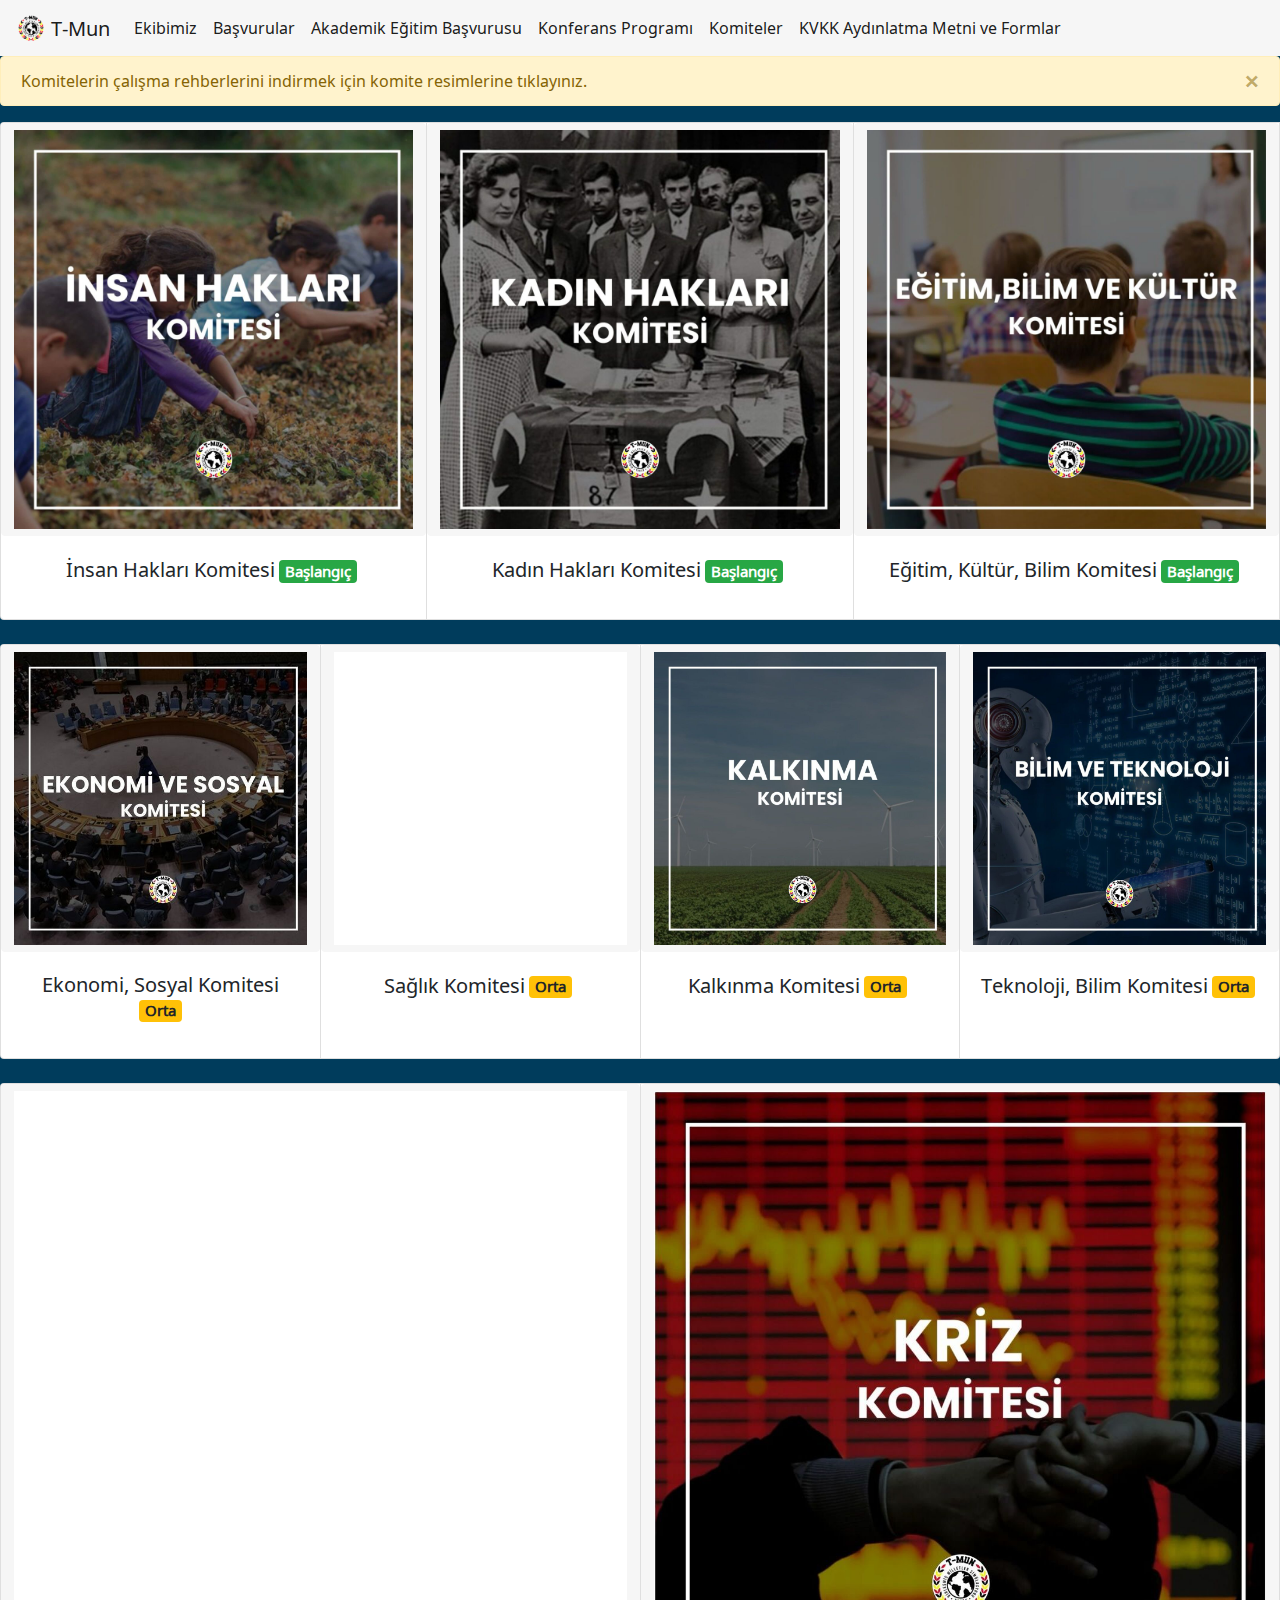
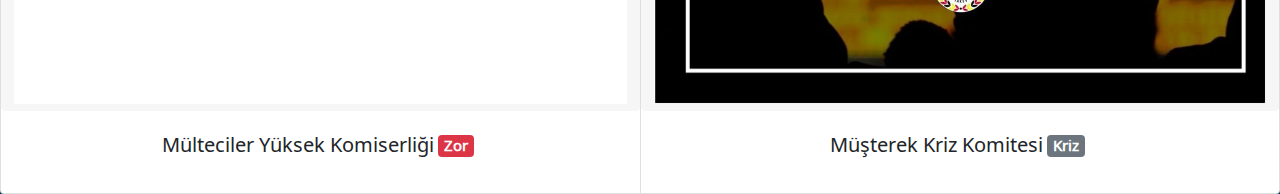
<file: komite.html>
<!DOCTYPE html>
<html lang="tr">

<head>
    <meta name="viewport" content="width=device-width, initial-scale=1" />
    <meta charset="UTF-8">
    <title>T-MUN</title>
    <link rel="stylesheet" href="https://cdn.jsdelivr.net/npm/bootstrap@4.0.0/dist/css/bootstrap.min.css"
        integrity="sha384-Gn5384xqQ1aoWXA+058RXPxPg6fy4IWvTNh0E263XmFcJlSAwiGgFAW/dAiS6JXm" crossorigin="anonymous">
    <link rel="stylesheet" href="mun.css" />
    <link rel="shortcut icon" type="image/png" href="logo-icon/tmunlogo.png" />
    <style>
        @import url('https://fonts.googleapis.com/css2?family=Noto+Sans+Mende+Kikakui&display=swap');
    </style>
</head>

<body>
    <nav class="navbar navbar-expand-lg navbar-light">
        <a class="navbar-brand" href="index.html">
            <img src="logo-icon/tmunlogo.png" width="30" height="30" class="d-inline-block align-top" alt=""> T-Mun
        </a>
        <button class="navbar-toggler" type="button" data-toggle="collapse" data-target="#navbarNavAltMarkup" aria-controls="navbarNavAltMarkup" aria-expanded="false" aria-label="Toggle navigation">
              <span class="navbar-toggler-icon"></span>
            </button>
        <div class="collapse navbar-collapse" id="navbarNavAltMarkup">
            <div class="navbar-nav">
                <a class="nav-item nav-link active" href="ekip.html">Ekibimiz</a>
                <a class="nav-item nav-link active" href="basvuru.html">Başvurular</a>
                <a class="nav-item nav-link active" href="akademik_basvuru.html">Akademik Eğitim Başvurusu</a>
                <a class="nav-item nav-link active" href="program.html">Konferans Programı</a>
                <a class="nav-item nav-link active" href="komite.html">Komiteler</a>
                <a class="nav-item nav-link active" href="kvkk.html">KVKK Aydınlatma Metni ve Formlar</a>
            </div>
        </div>
    </nav>
    <div class="alert alert-warning alert-dismissible fade show" role="alert">
        Komitelerin çalışma rehberlerini indirmek için komite resimlerine tıklayınız.
        <button type="button" class="close" data-dismiss="alert" aria-label="Close">
            <span aria-hidden="true">&times;</span>
        </button>
    </div>
    <div class="card-group">
        <div class="card">
            <a href="calisma-rehberleri/İnsan Hakları Komitesi.pdf" target="_blank">
                <button class="btn btn-primary" style="border-color: #F6F6F6; background-color: #F6F6F6;">
                    <img src="komiteler/insan-hak.jpeg" alt="Open Modal" style="width: 100%; object-fit: cover;">
                </button>
            </a>
            <div class="card-body">
                <h5 class="card-title" style="margin-left: middle;">
                    <center>İnsan Hakları Komitesi<span class="badge badge-success mx-1 my-1">Başlangıç</span></center>
                </h5>
            </div>
        </div>
        <div class="card">
            <a href="calisma-rehberleri/Kadın Hakları Komitesi.pdf" target="_blank">
                <button class="btn btn-primary" style="border-color: #F6F6F6; background-color: #F6F6F6;">
                    <img src="komiteler/kadin-hak.jpeg" alt="Open Modal" style="width: 100%; object-fit: cover;">
                </button>
            </a>
            <div class="card-body">
                <h5 class="card-title" style="margin-left: middle;">
                    <center>Kadın Hakları Komitesi<span class="badge badge-success mx-1 my-1">Başlangıç</span></center>
                </h5>
            </div>
        </div>
        <div class="card">
            <a href="calisma-rehberleri/Eğitim, Kültür, Bilim Komitesi.pdf" target="_blank">
                <button class="btn btn-primary" style="border-color: #F6F6F6; background-color: #F6F6F6;">
                    <img src="komiteler/egitim-bilim.jpeg" alt="Open Modal" style="width: 100%; object-fit: cover;">
                </button>
            </a>
            <div class="card-body">
                <h5 class="card-title" style="margin-left: middle;">
                    <center>Eğitim, Kültür, Bilim Komitesi<span class="badge badge-success mx-1 my-1">Başlangıç</span></center>
                </h5>
            </div>
        </div>
    <div>
    <br>
    <div class="card-group">
        <div class="card">
            <a href="calisma-rehberleri/Ekonomi, Sosyal Komitesi.pdf" target="_blank">
                <button class="btn btn-primary" style="border-color: #F6F6F6; background-color: #F6F6F6;">
                    <img src="komiteler/ekonomi.jpeg" alt="Open Modal" style="width: 100%; object-fit: cover;">
                </button>
            </a>
            <div class="card-body">
                <h5 class="card-title" style="margin-left: middle;">
                    <center>Ekonomi, Sosyal Komitesi<span class="badge badge-warning mx-1 my-1">Orta</span></center>
                </h5>
            </div>
        </div>
        <div class="card">
            <a href="calisma-rehberleri/Sağlık Komitesi.pdf" target="_blank">
                <button class="btn btn-primary" style="border-color: #F6F6F6; background-color: #F6F6F6;">
                    <img src="komiteler/empty.png" alt="Open Modal" style="width: 100%; object-fit: cover;">
                </button>
            </a>
            <div class="card-body">
                <h5 class="card-title" style="margin-left: middle;">
                    <center>Sağlık Komitesi<span class="badge badge-warning mx-1 my-1">Orta</span></center>
                </h5>
            </div>
        </div>
        <div class="card">
            <a href="calisma-rehberleri/Kalkınma Komitesi.pdf" target="_blank">
                <button class="btn btn-primary" style="border-color: #F6F6F6; background-color: #F6F6F6;">
                    <img src="komiteler/kalkinma.jpeg" alt="Open Modal" style="width: 100%; object-fit: cover;">
                </button>
            </a>
            <div class="card-body">
                <h5 class="card-title" style="margin-left: middle;">
                    <center>Kalkınma Komitesi<span class="badge badge-warning mx-1 my-1">Orta</span></center>
                </h5>
            </div>
        </div>
        <div class="card">
            <a href="calisma-rehberleri/Teknoloji, Bilim Komitesi.pdf" target="_blank">
                <button class="btn btn-primary" style="border-color: #F6F6F6; background-color: #F6F6F6;">
                    <img src="komiteler/bilim-teknoloji.jpeg" alt="Open Modal" style="width: 100%; object-fit: cover;">
                </button>
            </a>
            <div class="card-body">
                <h5 class="card-title" style="margin-left: middle;">
                    <center>Teknoloji, Bilim Komitesi<span class="badge badge-warning mx-1 my-1">Orta</span></center>
                </h5>
            </div>
        </div>
    </div>
    <br>
    <div class="card-group">
        <div class="card">
            <a href="calisma-rehberleri/Mülteciler Yüksek Komiserliği.pdf" target="_blank">
                <button class="btn btn-primary" style="border-color: #F6F6F6; background-color: #F6F6F6;">
                    <img src="komiteler/empty.png" alt="Open Modal" style="width: 100%; object-fit: cover;">
                </button>
            </a>
            <div class="card-body">
                <h5 class="card-title" style="margin-left: middle;">
                    <center>Mülteciler Yüksek Komiserliği<span class="badge badge-danger mx-1 my-1">Zor</span></center>
                </h5>
            </div>
        </div>
        <div class="card">
            <a href="calisma-rehberleri/Müşterek Kriz Komitesi.pdf" target="_blank">
                <button class="btn btn-primary" style="border-color: #F6F6F6; background-color: #F6F6F6;">
                    <img src="komiteler/kriz.jpeg" alt="Open Modal" style="width: 100%; object-fit: cover;">
                </button>
            </a>
            <div class="card-body">
                <h5 class="card-title" style="margin-left: middle;">
                    <center>Müşterek Kriz Komitesi<span class="badge badge-secondary mx-1 my-1">Kriz</span></center>
                </h5>
            </div>
        </div>
    </div>
    <script src="https://code.jquery.com/jquery-3.2.1.slim.min.js"
        integrity="sha384-KJ3o2DKtIkvYIK3UENzmM7KCkRr/rE9/Qpg6aAZGJwFDMVNA/GpGFF93hXpG5KkN"
        crossorigin="anonymous"></script>
    <script src="https://cdn.jsdelivr.net/npm/popper.js@1.12.9/dist/umd/popper.min.js"
        integrity="sha384-ApNbgh9B+Y1QKtv3Rn7W3mgPxhU9K/ScQsAP7hUibX39j7fakFPskvXusvfa0b4Q"
        crossorigin="anonymous"></script>
    <script src="https://cdn.jsdelivr.net/npm/bootstrap@4.0.0/dist/js/bootstrap.min.js"
        integrity="sha384-JZR6Spejh4U02d8jOt6vLEHfe/JQGiRRSQQxSfFWpi1MquVdAyjUar5+76PVCmYl"
        crossorigin="anonymous"></script>
</body>

</html>
</file>
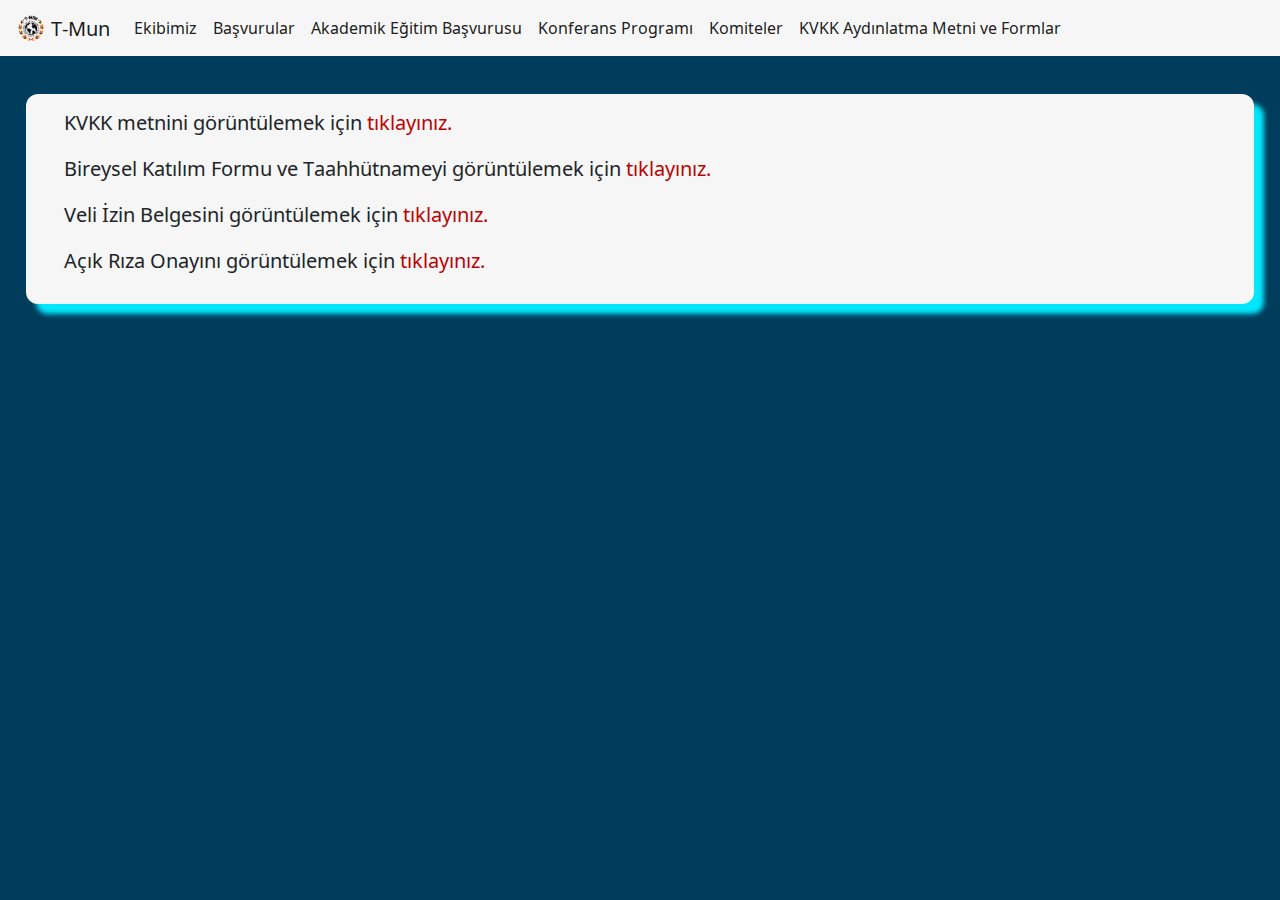
<file: kvkk.html>
<!DOCTYPE html>
<html lang="tr">

<head>
    <meta name="viewport" content="width=device-width, initial-scale=1"/>
    <meta charset="UTF-8">
    <title>T-MUN</title>
    <link rel="stylesheet" href="https://cdn.jsdelivr.net/npm/bootstrap@4.0.0/dist/css/bootstrap.min.css" integrity="sha384-Gn5384xqQ1aoWXA+058RXPxPg6fy4IWvTNh0E263XmFcJlSAwiGgFAW/dAiS6JXm" crossorigin="anonymous">
    <link rel="stylesheet" href="mun.css" />
    <link rel="shortcut icon" type="image/png" href="logo-icon/tmunlogo.png" />
    <style>
        @import url('https://fonts.googleapis.com/css2?family=Noto+Sans+Mende+Kikakui&display=swap');
    </style>
</head>

<body>
    <nav class="navbar navbar-expand-lg navbar-light">
        <a class="navbar-brand" href="index.html">
            <img src="logo-icon/tmunlogo.png" width="30" height="30" class="d-inline-block align-top" alt=""> T-Mun
        </a>
        <button class="navbar-toggler" type="button" data-toggle="collapse" data-target="#navbarNavAltMarkup" aria-controls="navbarNavAltMarkup" aria-expanded="false" aria-label="Toggle navigation">
              <span class="navbar-toggler-icon"></span>
            </button>
        <div class="collapse navbar-collapse" id="navbarNavAltMarkup">
            <div class="navbar-nav">
                <a class="nav-item nav-link active" href="ekip.html">Ekibimiz</a>
                <a class="nav-item nav-link active" href="basvuru.html">Başvurular</a>
                <a class="nav-item nav-link active" href="akademik_basvuru.html">Akademik Eğitim Başvurusu</a>
                <a class="nav-item nav-link active" href="program.html">Konferans Programı</a>
                <a class="nav-item nav-link active" href="komite.html">Komiteler</a>
                <a class="nav-item nav-link active" href="kvkk.html">KVKK Aydınlatma Metni ve Formlar</a>
            </div>
        </div>
    </nav>
    <div class="metin">
        <p>KVKK metnini görüntülemek için <a style="color: #B90504" href="/formlar/Aydınlatma Metni.pdf" target="_blank">tıklayınız.</a></p>
        <p>Bireysel Katılım Formu ve Taahhütnameyi görüntülemek için <a style="color: #B90504" href="/formlar/Bireysel Katılım Formu ve Taahütname.pdf" target="_blank">tıklayınız.</a></p>
        <p>Veli İzin Belgesini görüntülemek için <a style="color: #B90504" href="/formlar/Veli İzin Belgesi.pdf" target="_blank">tıklayınız.</a></p>
        <p>Açık Rıza Onayını görüntülemek için <a style="color: #B90504" href="/formlar/Açık Rıza Onayı.pdf" target="_blank">tıklayınız.</a></p>
    </div>

    <script src="https://code.jquery.com/jquery-3.2.1.slim.min.js" integrity="sha384-KJ3o2DKtIkvYIK3UENzmM7KCkRr/rE9/Qpg6aAZGJwFDMVNA/GpGFF93hXpG5KkN" crossorigin="anonymous"></script>
    <script src="https://cdn.jsdelivr.net/npm/popper.js@1.12.9/dist/umd/popper.min.js" integrity="sha384-ApNbgh9B+Y1QKtv3Rn7W3mgPxhU9K/ScQsAP7hUibX39j7fakFPskvXusvfa0b4Q" crossorigin="anonymous"></script>
    <script src="https://cdn.jsdelivr.net/npm/bootstrap@4.0.0/dist/js/bootstrap.min.js" integrity="sha384-JZR6Spejh4U02d8jOt6vLEHfe/JQGiRRSQQxSfFWpi1MquVdAyjUar5+76PVCmYl" crossorigin="anonymous"></script>
</body>

</html>
</file>
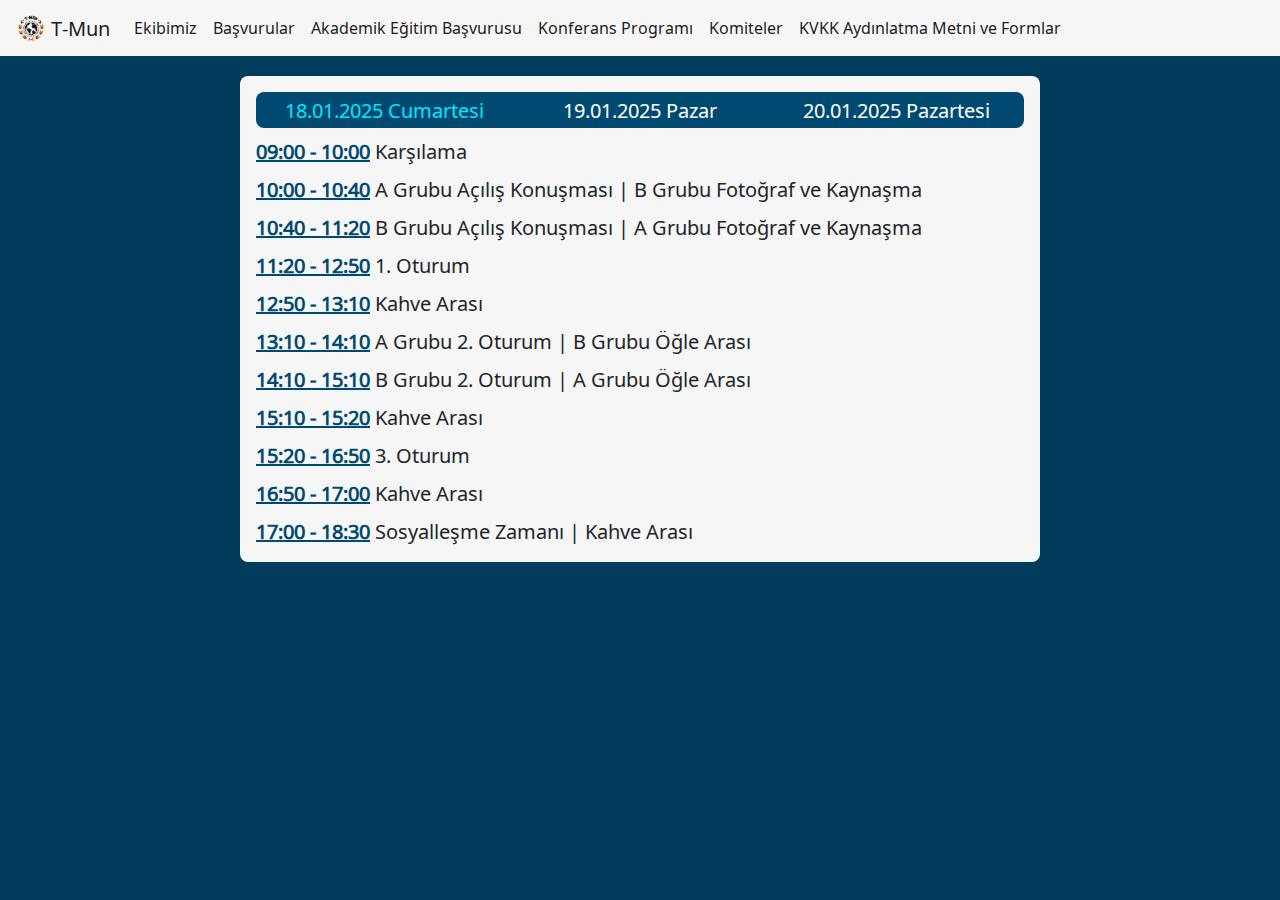
<file: program.html>
<!DOCTYPE html>
<html lang="tr">

<head>
    <meta name="viewport" content="width=device-width, initial-scale=1" />
    <meta charset="UTF-8">
    <title>T-MUN</title>
    <link rel="stylesheet" href="https://cdn.jsdelivr.net/npm/bootstrap@4.0.0/dist/css/bootstrap.min.css" integrity="sha384-Gn5384xqQ1aoWXA+058RXPxPg6fy4IWvTNh0E263XmFcJlSAwiGgFAW/dAiS6JXm" crossorigin="anonymous">
    <link rel="stylesheet" href="mun.css" />
    <link rel="shortcut icon" type="image/png" href="logo-icon/tmunlogo.png" />
    <style>
        @import url('https://fonts.googleapis.com/css2?family=Noto+Sans+Mende+Kikakui&display=swap');
    </style>
</head>

<body>
    <nav class="navbar navbar-expand-lg navbar-light">
        <a class="navbar-brand" href="index.html">
            <img src="logo-icon/tmunlogo.png" width="30" height="30" class="d-inline-block align-top" alt=""> T-Mun
        </a>
        <button class="navbar-toggler" type="button" data-toggle="collapse" data-target="#navbarNavAltMarkup" aria-controls="navbarNavAltMarkup" aria-expanded="false" aria-label="Toggle navigation">
              <span class="navbar-toggler-icon"></span>
            </button>
        <div class="collapse navbar-collapse" id="navbarNavAltMarkup">
            <div class="navbar-nav">
                <a class="nav-item nav-link active" href="ekip.html">Ekibimiz</a>
                <a class="nav-item nav-link active" href="basvuru.html">Başvurular</a>
                <a class="nav-item nav-link active" href="akademik_basvuru.html">Akademik Eğitim Başvurusu</a>
                <a class="nav-item nav-link active" href="program.html">Konferans Programı</a>
                <a class="nav-item nav-link active" href="komite.html">Komiteler</a>
                <a class="nav-item nav-link active" href="kvkk.html">KVKK Aydınlatma Metni ve Formlar</a>
            </div>
        </div>
    </nav>

    <div class="schedule-container">
        <div class="head">
            <h1 id="day1" style="color:#03e7fc">18.01.2025 Cumartesi</h1>
            <h1 id="day2">19.01.2025 Pazar</h1>
            <h1 id="day3">20.01.2025 Pazartesi</h1>
        </div>
        <div class="body">
            <ul>
                <li><strong>09:00 - 10:00</strong> Karşılama</li>
                <li><strong>10:00 - 10:40</strong> A Grubu Açılış Konuşması | B Grubu Fotoğraf ve Kaynaşma</li>
                <li><strong>10:40 - 11:20</strong> B Grubu Açılış Konuşması | A Grubu Fotoğraf ve Kaynaşma</li>
                <li><strong>11:20 - 12:50</strong> 1. Oturum</li>
                <li><strong>12:50 - 13:10</strong> Kahve Arası</li>
                <li><strong>13:10 - 14:10</strong> A Grubu 2. Oturum | B Grubu Öğle Arası</li>
                <li><strong>14:10 - 15:10</strong> B Grubu 2. Oturum | A Grubu Öğle Arası</li>
                <li><strong>15:10 - 15:20</strong> Kahve Arası</li>
                <li><strong>15:20 - 16:50</strong> 3. Oturum</li>
                <li><strong>16:50 - 17:00</strong> Kahve Arası</li>
                <li><strong>17:00 - 18:30</strong> Sosyalleşme Zamanı | Kahve Arası</li>
            </ul>
        </div>
    </div>

    <script src="https://code.jquery.com/jquery-3.2.1.slim.min.js" integrity="sha384-KJ3o2DKtIkvYIK3UENzmM7KCkRr/rE9/Qpg6aAZGJwFDMVNA/GpGFF93hXpG5KkN" crossorigin="anonymous"></script>
    <script src="https://cdn.jsdelivr.net/npm/popper.js@1.12.9/dist/umd/popper.min.js" integrity="sha384-ApNbgh9B+Y1QKtv3Rn7W3mgPxhU9K/ScQsAP7hUibX39j7fakFPskvXusvfa0b4Q" crossorigin="anonymous"></script>
    <script src="https://cdn.jsdelivr.net/npm/bootstrap@4.0.0/dist/js/bootstrap.min.js" integrity="sha384-JZR6Spejh4U02d8jOt6vLEHfe/JQGiRRSQQxSfFWpi1MquVdAyjUar5+76PVCmYl" crossorigin="anonymous"></script>
    <script src="schedule.js"></script>
</body>

</html>
</file>
<file: mun.css>
body {
    background-color: #003C5C;/*#021065;/*#990100;*/
    font-family: 'Noto Sans Mende Kikakui', sans-serif;
    overflow: auto;
}

.navbar {
    background-color: #F6F6F6;
}

.carousel-inner {
    max-height: 500px !important;
    background-color: #F6F6F6;
}

.carousel img {
    max-height: 500px;
    height: auto;
    width: auto;
    margin: auto;
}

head {
    font-family: 'Noto Sans Mende Kikakui', sans-serif;
}

.column {
    width: 100%;
}

@media (min-width: 600px) {
    .column {
        width: 50%;
    }
}

.carousel-control-prev-icon {
    background-image: url("data:image/svg+xml;charset=utf8,%3Csvg xmlns='http://www.w3.org/2000/svg' fill='%23ff000' viewBox='0 0 8 8'%3E%3Cpath d='M5.25 0l-4 4 4 4 1.5-1.5-2.5-2.5 2.5-2.5-1.5-1.5z'/%3E%3C/svg%3E") !important;
}

.carousel-control-next-icon {
    background-image: url("data:image/svg+xml;charset=utf8,%3Csvg xmlns='http://www.w3.org/2000/svg' fill='%23ff000' viewBox='0 0 8 8'%3E%3Cpath d='M2.75 0l-1.5 1.5 2.5 2.5-2.5 2.5 1.5 1.5 4-4-4-4z'/%3E%3C/svg%3E") !important;
}

.card-group .card {
    margin-bottom: 0px;
}

.logo img {
    margin-left: auto;
    margin-right: auto;
    display: block;
    margin-top: 2vw;
    margin-bottom: 2vw;
}

.metin {
    background-color: #F6F6F6;
    padding-left: 3vw;
    padding-top: 1vw;
    padding-bottom: 1vw;
    padding-right: 5vw;
    margin-right: 2vw;
    margin-left: 2vw;
    margin-top: 3vw;
    margin-bottom: 1vw;
    border-radius: 12px;
    box-shadow: 10px 10px 5px #03e7fc;
    font-size: 40px;
}

.metin p {
    font-size: 20px;
}

.photo img {
    width: 40%;
    margin-right: 3%;
    margin-left: 3%;
    margin-bottom: 0.5em;
    margin-top: 7%;
}

@media (max-width: 768px) {
    .photo img {
        width: 94%;
        margin-right: 3%;
        margin-left: 3%;
        margin-bottom: 0.5em;
        margin-top: 7%;
    }
}

.basvuru .card {
    font-family: 'Noto Sans Mende Kikakui', sans-serif;
    text-align: center;
    margin-right: 3vw;
    margin-left: 3vw;
    margin-top: 2vw;
    border-color: white;
}

.basvuru .card img {
    max-height: 60%;
}

.alt_baslik {
    font-family: 'Noto Sans Mende Kikakui', sans-serif;
    font-size: 18px;
}

.basvuru .card .btn {
    background-color: red;
    border-color: red;
}

.tick {
    font-size: 1rem;
    font-family: 'Noto Sans Mende Kikakui', sans-serif;
}

.tick-label {
    font-size: .375em;
    text-align: center;
}

.tick-group {
    margin: 0 .25em;
    text-align: center;
}

.map {
    text-align: center;
}

.info {
    background-color: #F6F6F6;
    padding-left: 3vw;
    padding-top: 1vw;
    padding-bottom: 1vw;
    padding-right: 5vw;
    margin-right: 2vw;
    margin-left: 2vw;
    margin-top: 3vw;
    margin-bottom: 3vw;
    border-radius: 12px;
    box-shadow: 10px 10px 5px #03e7fc;
}

.simge .info {
    text-align: center;
}

.schedule-container {
    margin: 20px auto;
    width: max-content;
    border-radius: 8px;
    background-color: #F6F6F6;
    padding: 16px;
    text-align: left;
    height: auto;
}

.schedule-container .head {
    margin: 0 0;
    display: flex;
    border-radius: 8px;
    padding: 6px 0;
    justify-content: space-evenly;
    background-color: #004a71;
}

.schedule-container .head h1 {
    display: inline-block;
    margin: 0 0;
    color: #ffffff;
    font-size: 20px;
    text-align: center;
    height: auto;
    width: 20vw;
    cursor: pointer
}

.schedule-container .head h1:hover {
    color: #acacac;
}

.schedule-container .body {
    margin: 0 0;
    padding: 0 0;
    vertical-align: top;
}

.schedule-container ul {
    list-style: none;
    padding: 0 0;
    margin: 0 0;
}

.schedule-container ul li {
    font-size: 20px;
    margin-top: 8px;
}

.schedule-container ul li strong {
    color: #004a71;
    text-decoration: underline;
}
</file>
<file: flip/flip.min.css>
/*
 * @pqina/flip v1.8.0 - A Beautifully Animated Flip Clock
 * Copyright (c) 2020 PQINA - https://pqina.nl/flip/
 */
.tick {
    box-sizing: border-box;
    -webkit-user-select: none;
    -moz-user-select: none;
    -ms-user-select: none;
    user-select: none;
    cursor: default;
    position: relative;
    z-index: 1;
    line-height: 1.4
}

.tick * {
    box-sizing: inherit
}

.tick [data-view] {
    max-width: 100%
}

.tick span[data-view] {
    display: inline-block
}

.tick .tick-credits {
    position: absolute;
    right: 0;
    bottom: 0;
    opacity: .4;
    text-decoration: none;
    font-size: 11px;
    color: inherit
}

.tick [data-layout~=pad] {
    margin: -.25em
}

.tick [data-layout~=pad]>* {
    margin: .25em
}

.tick [data-layout~=horizontal] {
    display: -ms-flexbox;
    display: flex;
    -ms-flex-direction: row;
    flex-direction: row;
    -ms-flex-pack: center;
    justify-content: center
}

.tick [data-layout~=horizontal][data-layout~=baseline] {
    -ms-flex-align: baseline;
    align-items: baseline
}

.tick [data-layout~=horizontal][data-layout~=center] {
    -ms-flex-pack: center;
    justify-content: center
}

.tick [data-layout~=horizontal][data-layout~=right] {
    -ms-flex-pack: end;
    justify-content: flex-end
}

.tick [data-layout~=horizontal][data-layout~=left] {
    -ms-flex-pack: start;
    justify-content: flex-start
}

.tick [data-layout~=horizontal][data-layout~=fill],
.tick [data-layout~=horizontal][data-layout~=stretch] {
    -ms-flex-line-pack: stretch;
    align-content: stretch;
    -ms-flex-wrap: nowrap;
    flex-wrap: nowrap
}

.tick [data-layout~=horizontal][data-layout~=fill]>*,
.tick [data-layout~=horizontal][data-layout~=stretch]>* {
    -ms-flex: 1 0 0px;
    flex: 1 0 0;
    width: 100%
}

.tick [data-layout~=horizontal][data-layout~=multi-line] {
    -ms-flex-wrap: wrap;
    flex-wrap: wrap
}

.tick [data-layout~=horizontal][data-layout~=fit] {
    display: -ms-inline-flexbox;
    display: inline-flex;
    -ms-flex-wrap: nowrap;
    flex-wrap: nowrap;
    -ms-flex-line-pack: center;
    align-content: center;
    white-space: nowrap;
    -ms-flex-pack: start;
    justify-content: flex-start
}

.tick [data-layout~=vertical] {
    display: -ms-flexbox;
    display: flex;
    -ms-flex-direction: column;
    flex-direction: column;
    -ms-flex-align: center;
    align-items: center
}

.tick [data-layout~=vertical][data-layout~=top] {
    -ms-flex-pack: start;
    justify-content: flex-start
}

.tick [data-layout~=vertical][data-layout~=bottom] {
    -ms-flex-pack: end;
    justify-content: flex-end;
    min-height: 100%
}

.tick [data-layout~=vertical][data-layout~=middle] {
    -ms-flex-pack: center;
    justify-content: center;
    min-height: 100%
}

.tick [data-layout~=vertical][data-layout~=left] {
    -ms-flex-align: start;
    align-items: flex-start
}

.tick [data-layout~=vertical][data-layout~=right] {
    -ms-flex-align: end;
    align-items: flex-end
}

.tick [data-layout~=vertical][data-layout~=center] {
    text-align: center
}

.tick [data-layout~=vertical][data-layout~=fill],
.tick [data-layout~=vertical][data-layout~=stretch] {
    -ms-flex-align: stretch;
    align-items: stretch;
    min-height: 100%
}

.tick [data-layout~=vertical][data-layout~=fill]>*,
.tick [data-layout~=vertical][data-layout~=stretch]>* {
    -ms-flex: 1 0 0px;
    flex: 1 0 0
}

.tick [data-layout~=vertical]>*+* {
    margin-top: .5em
}

.tick [data-layout~=overlay] {
    position: relative
}

.tick [data-layout~=overlay]>* {
    margin: 0
}

.tick [data-layout~=overlay][data-layout~=center] {
    text-align: center
}

.tick [data-layout~=overlay][data-layout~=left] {
    text-align: left
}

.tick [data-layout~=overlay][data-layout~=right] {
    text-align: right
}

.tick [data-layout~=overlay]>[data-overlay=fill],
.tick [data-layout~=overlay]>[data-overlay=stretch] {
    position: absolute;
    left: 0;
    right: 0;
    top: 0;
    bottom: 0
}

.tick [data-layout~=overlay]>[data-overlay=center] {
    display: -ms-flexbox;
    display: flex;
    -ms-flex-align: center;
    align-items: center;
    -ms-flex-pack: center;
    justify-content: center;
    position: absolute;
    left: 0;
    right: 0;
    top: 0;
    bottom: 0
}

.tick-flip {
    position: relative;
    text-align: center
}

.tick-flip * {
    border-radius: inherit;
    white-space: pre;
    letter-spacing: inherit;
    text-indent: inherit
}

.tick-flip-front {
    border-bottom-left-radius: 0;
    border-bottom-right-radius: 0
}

.tick-flip-back {
    border-top-left-radius: 0;
    border-top-right-radius: 0
}

.tick-flip-spacer {
    display: block;
    visibility: hidden
}

.tick-flip-shadow {
    position: absolute;
    left: 1px;
    right: 1px;
    top: 1px;
    bottom: 1px;
    color: transparent !important;
    background: transparent !important
}

.tick-flip-shadow-top {
    bottom: calc(50% - 1px)
}

.tick-flip-shadow-bottom {
    top: calc(50% + 1px)
}

.tick-flip-card-shadow {
    position: absolute;
    left: .15em;
    right: .15em;
    bottom: .125em;
    height: .5em;
    background-color: transparent;
    border-radius: 0;
    opacity: 0;
    transform-origin: 0 100%;
    box-shadow: 0 .125em .25em rgba(0, 0, 0, .5), 0 .125em .5em rgba(0, 0, 0, .75);
    z-index: 0
}

.tick-flip-card {
    position: absolute;
    z-index: 1;
    left: 0;
    top: 0;
    width: 100%;
    height: 100%;
    perspective: 4em
}

.tick-flip-panel-back,
.tick-flip-panel-front {
    position: absolute;
    left: 0;
    width: 100%;
    height: 51%;
    -webkit-backface-visibility: hidden;
    backface-visibility: hidden;
    transform-style: preserve-3d
}

.tick-flip-panel-back-text,
.tick-flip-panel-front-text {
    position: absolute;
    left: -1px;
    top: 0;
    right: -1px;
    height: 100%;
    overflow: hidden
}

.tick-flip-panel-text-wrapper {
    position: absolute;
    left: 0;
    top: 0;
    right: 0;
    height: 100%
}

.tick-flip-panel-back-text .tick-flip-panel-text-wrapper {
    height: 200%;
    top: -100%
}

.tick-flip-panel-front {
    transform-origin: center bottom;
    top: 0;
    z-index: 2;
    box-shadow: inset 0 1px hsla(0, 0%, 100%, .05)
}

.tick-flip-panel-back {
    transform-origin: center top;
    top: 50%;
    z-index: 1;
    box-shadow: inset 0 -1px rgba(0, 0, 0, .1)
}

.tick-flip-panel-back:after {
    z-index: 1;
    content: "";
    position: absolute;
    left: 0;
    top: 0;
    width: 100%;
    height: 100%;
    background-image: linear-gradient(180deg, rgba(0, 0, 0, .3) 1px, rgba(0, 0, 0, .15) 0, transparent 30%)
}

.tick-flip-panel-back-shadow {
    z-index: 2
}

.tick-flip-panel-back-highlight {
    z-index: 3
}

.tick-flip-panel-back-highlight,
.tick-flip-panel-back-shadow {
    border-bottom-left-radius: inherit;
    border-bottom-right-radius: inherit
}

.tick-flip-panel-back-highlight,
.tick-flip-panel-back-shadow,
.tick-flip-panel-front-shadow {
    position: absolute;
    left: 0;
    top: 0;
    right: 0;
    bottom: 0;
    opacity: 0
}

.tick-flip-panel-front-shadow {
    background-image: linear-gradient(0deg, rgba(0, 0, 0, .8), rgba(0, 0, 0, .3))
}

.tick-flip-panel-back-shadow {
    background-image: linear-gradient(180deg, rgba(0, 0, 0, .7), rgba(0, 0, 0, .5))
}

.tick-flip-panel-back-highlight {
    background-image: linear-gradient(180deg, hsla(0, 0%, 100%, .15), hsla(0, 0%, 100%, .3))
}

.tick [data-style*="shadow:inner"],
.tick [data-style*="shadow:inner"] .tick-flip-card-shadow,
.tick [data-style*="shadow:none"] .tick-flip-card-shadow,
.tick [data-style*="shadow:none"] .tick-flip-panel-back,
.tick [data-style*="shadow:none"] .tick-flip-panel-front,
.tick [data-style*="shadow:none"] .tick-flip-shadow {
    box-shadow: none
}

.tick [data-style*="shadow:none"] .tick-flip-back:after,
.tick [data-style*="shadow:none"] .tick-flip-panel-back-shadow,
.tick [data-style*="shadow:none"] .tick-flip-panel-back-text:after,
.tick [data-style*="shadow:none"] .tick-flip-panel-front-shadow {
    background-image: none
}

.tick [data-style*="rounded:none"] {
    border-radius: 0
}

.tick [data-style*="rounded:panels"] .tick-flip-front,
.tick [data-style*="rounded:panels"] .tick-flip-shadow-bottom {
    border-bottom-left-radius: inherit;
    border-bottom-right-radius: inherit
}

.tick [data-style*="rounded:panels"] .tick-flip-back,
.tick [data-style*="rounded:panels"] .tick-flip-panel-back:after,
.tick [data-style*="rounded:panels"] .tick-flip-shadow-top {
    border-top-left-radius: inherit;
    border-top-right-radius: inherit
}

.tick-flip {
    margin-left: .0625em;
    margin-right: .0625em;
    min-width: 1.125em;
    border-radius: .125em;
    letter-spacing: .25em;
    text-indent: .25em
}

.tick-flip-panel {
    color: #edebeb;
    background-color: #333232
}

.tick-flip-shadow {
    box-shadow: 0 .125em .3125em rgba(0, 0, 0, .25), 0 .02125em .06125em rgba(0, 0, 0, .25)
}
</file>
